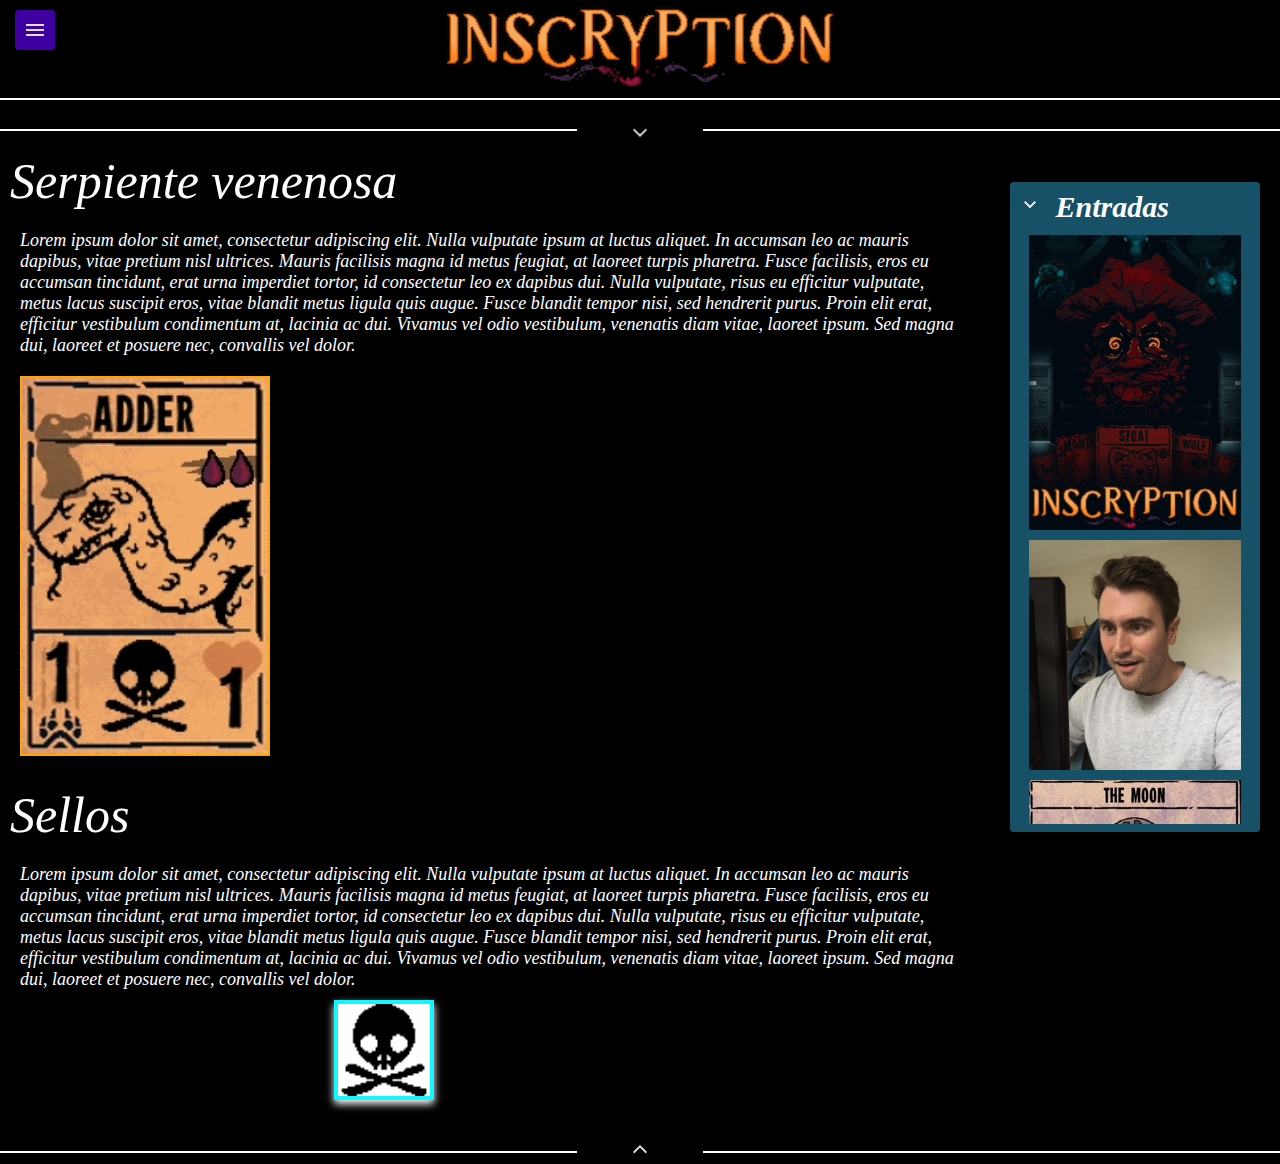
<file: Adder.html>
|<!DOCTYPE html> 

<html lang="es">


<title> Inscryption Wiki </title>

<head>
  <link rel="icon" type="image/webp" href="Inscryption images/General/General logo.webp">
  <link rel="stylesheet" href="style.css">
</head>
<body>
  <section class="Heading">
      <details class="marcodemenu">
        <summary>
          <img class="menucerrado" src="GUI elements/Menu.png">
          <img class="menuabierto" src="GUI elements/open menu.png">
        </summary>
        <div class="menu-list">
          <ul>
            <li><a href="Index.html#Cards">Cartas</a></li>
            <li><a href="Index.html#Sellos">Sellos</a></li>
            <li><a href="Index.html#Progreso">Progreso</a></li>
          </ul>
        </div>
      </details>
    <a href="Index.html" target="_self" title="Index"> <img src="Inscryption images/General/General logo.webp"> </a>
  </section>
    <a href="#bottom">
    <div class="greatline"> 
      <hr>
      <img src="GUI elements/^ downward.png">
      <hr>
    </div>
  </a>
  <aside class="for-table">
    <div class="entries">
      <details open>
        <summary>
            Entradas
        </summary>
        <div class="scrollable">
          <table class="img-sostenedor">
            <tr>
              <td>
                <a href="Index.html" target = "_self" title="Index">
                  <img class = table-img src= "Inscryption images/General/INSCRYPTION LOO.jpeg">
                </a>
              </td>
            </tr>
            <tr>
            <tr>
              <td>
                <a href="Luke.html" target = "_self" title="Luke">
                  <img class = table-img src= "Inscryption images/General/Luke.png">
                </a>
              </td>
            </tr>
            <tr>
              <td>
                <a href="TheMoonCard.html" target = "_self" title="Moon card">
                  <img class = table-img src= "Inscryption images/First Stage/Cards/MoonCard.webp">
                </a>
              </td>
            </tr>
            <tr>
              <td>
                <a href="BlackGoat.html" target = "_self" title="BlackGoat">
                  <img class = table-img src= "Inscryption images/First Stage/Cards/BlackGoat.webp">
                </a>
              </td>
            </tr>
            <tr>
              <td>
                <a href="CagedWolf.html" target = "_self" title="CagedWolf">
                  <img class = table-img src= "Inscryption images/First Stage/Cards/CagedWolf.webp">
                </a>
              </td>
            </tr>
            <tr>
              <td>
                <a href="Flying Ant.html" target = "_self" title="Flying Ant">
                  <img class = table-img src= "Inscryption images/First Stage/Cards/Flying Ant.webp">
                </a>
              </td>
            </tr>
            <tr>
              <td>
                <a href="Great White.html" target = "_self" title="Great White">
                  <img class = table-img src= "Inscryption images/First Stage/Cards/Great White.webp">
                </a>
              </td>
            </tr>
            <tr>
              <td>
                <a href="MantisGod.html" target = "_self" title="MantisGod">
                  <img class = table-img src= "Inscryption images/First Stage/Cards/MantisGod.webp">
                </a>
              </td>
            </tr>
            <tr>
              <td>
                <a href="RabbitPelt.html" target = "_self" title="RabbitPelt">
                  <img class = table-img src= "Inscryption images/First Stage/Cards/RabbitPelt.webp">
                </a>
              </td>
            </tr>
            <tr>
              <td>
                <a href="Squirrel.html" target = "_self" title="Squirrel">
                  <img class = table-img src= "Inscryption images/First Stage/Cards/Squirrel.webp">
                </a>
              </td>
            </tr>
            <tr>
              <td>
                <a href="Starvation.html" target = "_self" title="Starvation">
                  <img class = table-img src= "Inscryption images/First Stage/Cards/Starvation.webp">
                </a>
              </td>
            </tr>
            <tr>
              <td>
                <a href="Stoat.html" target = "_self" title="Stoat">
                  <img class = table-img src= "Inscryption images/First Stage/Cards/Stoat.webp">
                </a>
              </td>
            </tr>
            <tr>
              <td>
                <a href="Wolf.html" target = "_self" title="Wolf">
                  <img class = table-img src= "Inscryption images/First Stage/Cards/Wolf.webp">
                </a>
              </td>
            </tr>
            <tr>
              <td>
                <a href="WolfCub.html" target = "_self" title="WolfCub">
                  <img class = table-img src= "Inscryption images/First Stage/Cards/WolfCub.webp">
                </a>
              </td>
            </tr>
          </table>
        </div>
      </details>
    </div>

  </aside>

  <p class = big_text>Serpiente venenosa</p>
  <p class = normal_text>Lorem ipsum dolor sit amet, consectetur adipiscing elit. Nulla vulputate ipsum at luctus aliquet. In accumsan leo ac mauris dapibus, vitae pretium nisl ultrices. Mauris facilisis magna id metus feugiat, at laoreet turpis pharetra. Fusce facilisis, eros eu accumsan tincidunt, erat urna imperdiet tortor, id consectetur leo ex dapibus dui. Nulla vulputate, risus eu efficitur vulputate, metus lacus suscipit eros, vitae blandit metus ligula quis augue. Fusce blandit tempor nisi, sed hendrerit purus. Proin elit erat, efficitur vestibulum condimentum at, lacinia ac dui. Vivamus vel odio vestibulum, venenatis diam vitae, laoreet ipsum. Sed magna dui, laoreet et posuere nec, convallis vel dolor.</p>
  <div class="recipiente">
    <div class="semi-recipiente">
      <a href="Inscryption images/First Stage/Cards/Adder.webp"> <img class="card-img" src="Inscryption images/First Stage/Cards/Adder.webp"> 
        <img class="expandir2" src="GUI elements/Fullscreen.png">
      </a>
    </div>
  </div>


  <div class="espacio"></div>
  <p class = big_text>Sellos</p>
  <p class = normal_text>Lorem ipsum dolor sit amet, consectetur adipiscing elit. Nulla vulputate ipsum at luctus aliquet. In accumsan leo ac mauris dapibus, vitae pretium nisl ultrices. Mauris facilisis magna id metus feugiat, at laoreet turpis pharetra. Fusce facilisis, eros eu accumsan tincidunt, erat urna imperdiet tortor, id consectetur leo ex dapibus dui. Nulla vulputate, risus eu efficitur vulputate, metus lacus suscipit eros, vitae blandit metus ligula quis augue. Fusce blandit tempor nisi, sed hendrerit purus. Proin elit erat, efficitur vestibulum condimentum at, lacinia ac dui. Vivamus vel odio vestibulum, venenatis diam vitae, laoreet ipsum. Sed magna dui, laoreet et posuere nec, convallis vel dolor.</p>
  <div class="recipiente-sellos">
    <div class="semi-recipiente">
      <a href="Inscryption images/First Stage/Sigils/Death.png"> <img class="sigil-img" src="Inscryption images/First Stage/Sigils/Death.png"> 
       <img class="expandir" src="GUI elements/Fullscreen-black.png">
      </a>
    </div>
  </div>

  


  <footer>
    <a href="#">
      <div id="bottom" class="greatline"> 
        <hr>
        <img src="GUI elements/^.png">
        <hr>
      </div>
    </a>
  </footer>
</body>

</html>
</file>
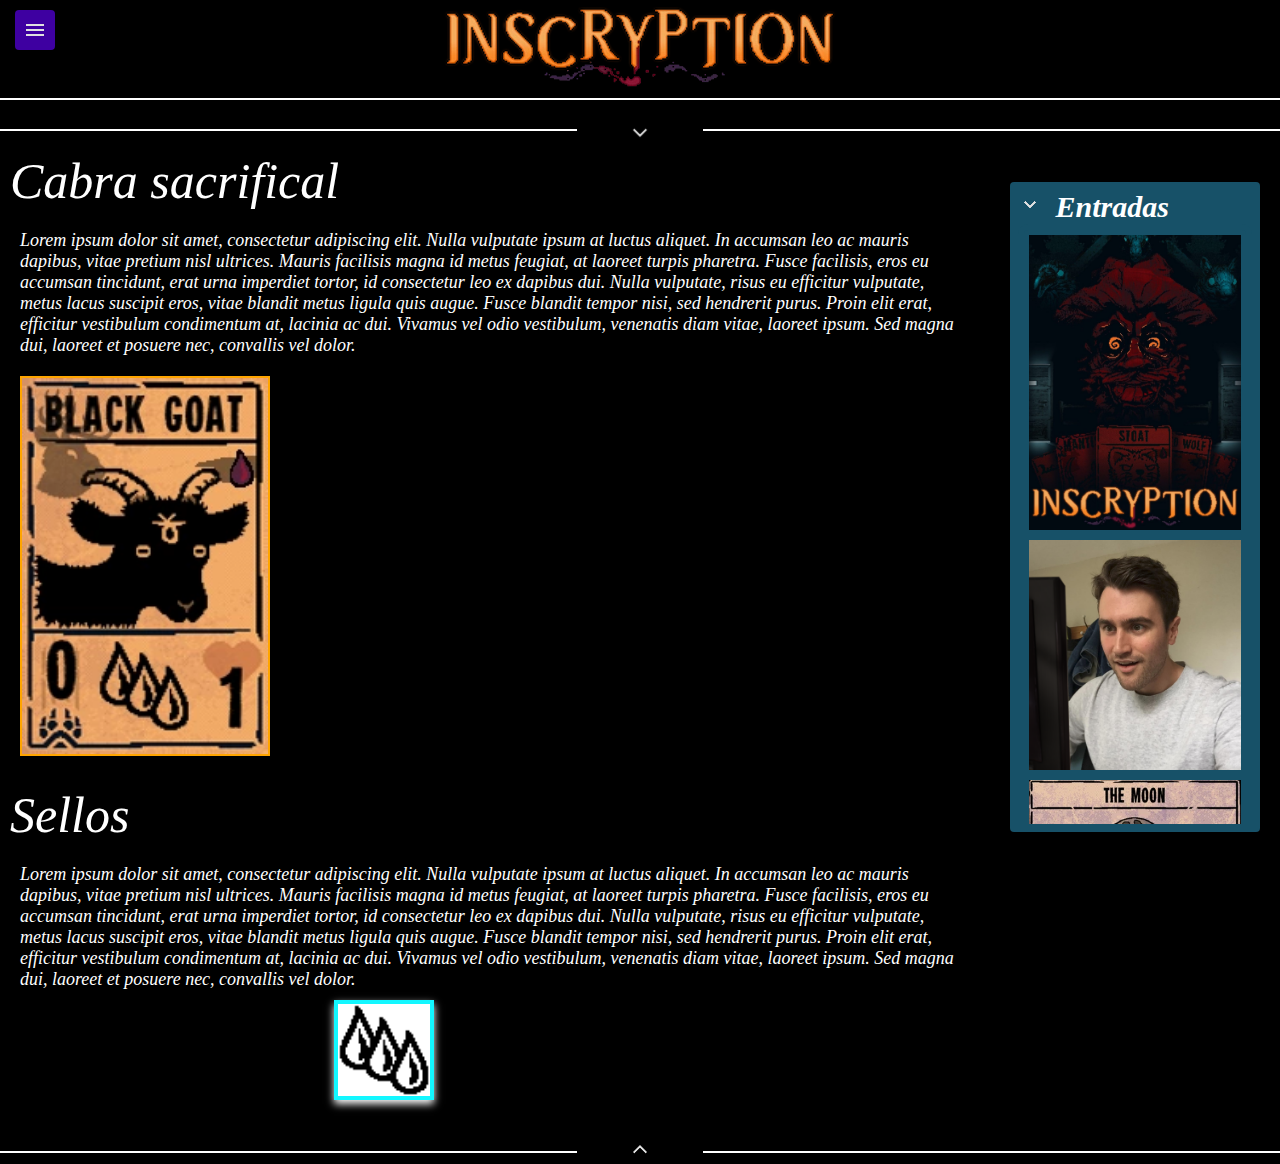
<file: BlackGoat.html>
|<!DOCTYPE html> 

<html lang="es">


<title> Inscryption Wiki </title>

<head>
  <link rel="icon" type="image/webp" href="Inscryption images/General/General logo.webp">
  <link rel="stylesheet" href="style.css">
</head>
<body>
  <section class="Heading">
      <details class="marcodemenu">
        <summary>
          <img class="menucerrado" src="GUI elements/Menu.png">
          <img class="menuabierto" src="GUI elements/open menu.png">
        </summary>
        <div class="menu-list">
          <ul>
            <li><a href="Index.html#Cards">Cartas</a></li>
            <li><a href="Index.html#Sellos">Sellos</a></li>
            <li><a href="Index.html#Progreso">Progreso</a></li>
          </ul>
        </div>
      </details>
    <a href="Index.html" target="_self" title="Index"> <img src="Inscryption images/General/General logo.webp"> </a>
  </section>
    <a href="#bottom">
    <div class="greatline"> 
      <hr>
      <img src="GUI elements/^ downward.png">
      <hr>
    </div>
  </a>
  <aside class="for-table">
    <div class="entries">
      <details open>
        <summary>
            Entradas
        </summary>
        <div class="scrollable">
          <table class="img-sostenedor">
            <tr>
              <td>
                <a href="Index.html" target = "_self" title="Index">
                  <img class = table-img src= "Inscryption images/General/INSCRYPTION LOO.jpeg">
                </a>
              </td>
            </tr>
            <tr>
            <tr>
              <td>
                <a href="Luke.html" target = "_self" title="Luke">
                  <img class = table-img src= "Inscryption images/General/Luke.png">
                </a>
              </td>
            </tr>
            <tr>
              <td>
                <a href="TheMoonCard.html" target = "_self" title="Moon card">
                  <img class = table-img src= "Inscryption images/First Stage/Cards/MoonCard.webp">
                </a>
              </td>
            </tr>
            <tr>
              <td>
                <a href="Adder.html" target = "_self" title="Adder card">
                  <img class = table-img src= "Inscryption images/First Stage/Cards/Adder.webp">
                </a>
              </td>
            </tr>
            <tr>
              <td>
                <a href="CagedWolf.html" target = "_self" title="CagedWolf">
                  <img class = table-img src= "Inscryption images/First Stage/Cards/CagedWolf.webp">
                </a>
              </td>
            </tr>
            <tr>
              <td>
                <a href="Flying Ant.html" target = "_self" title="Flying Ant">
                  <img class = table-img src= "Inscryption images/First Stage/Cards/Flying Ant.webp">
                </a>
              </td>
            </tr>
            <tr>
              <td>
                <a href="Great White.html" target = "_self" title="Great White">
                  <img class = table-img src= "Inscryption images/First Stage/Cards/Great White.webp">
                </a>
              </td>
            </tr>
            <tr>
              <td>
                <a href="MantisGod.html" target = "_self" title="MantisGod">
                  <img class = table-img src= "Inscryption images/First Stage/Cards/MantisGod.webp">
                </a>
              </td>
            </tr>
            <tr>
              <td>
                <a href="RabbitPelt.html" target = "_self" title="RabbitPelt">
                  <img class = table-img src= "Inscryption images/First Stage/Cards/RabbitPelt.webp">
                </a>
              </td>
            </tr>
            <tr>
              <td>
                <a href="Squirrel.html" target = "_self" title="Squirrel">
                  <img class = table-img src= "Inscryption images/First Stage/Cards/Squirrel.webp">
                </a>
              </td>
            </tr>
            <tr>
              <td>
                <a href="Starvation.html" target = "_self" title="Starvation">
                  <img class = table-img src= "Inscryption images/First Stage/Cards/Starvation.webp">
                </a>
              </td>
            </tr>
            <tr>
              <td>
                <a href="Stoat.html" target = "_self" title="Stoat">
                  <img class = table-img src= "Inscryption images/First Stage/Cards/Stoat.webp">
                </a>
              </td>
            </tr>
            <tr>
              <td>
                <a href="Wolf.html" target = "_self" title="Wolf">
                  <img class = table-img src= "Inscryption images/First Stage/Cards/Wolf.webp">
                </a>
              </td>
            </tr>
            <tr>
              <td>
                <a href="WolfCub.html" target = "_self" title="WolfCub">
                  <img class = table-img src= "Inscryption images/First Stage/Cards/WolfCub.webp">
                </a>
              </td>
            </tr>
          </table>
        </div>
      </details>
    </div>

  </aside>

  <p class = big_text>Cabra sacrifical</p>
  <p class = normal_text>Lorem ipsum dolor sit amet, consectetur adipiscing elit. Nulla vulputate ipsum at luctus aliquet. In accumsan leo ac mauris dapibus, vitae pretium nisl ultrices. Mauris facilisis magna id metus feugiat, at laoreet turpis pharetra. Fusce facilisis, eros eu accumsan tincidunt, erat urna imperdiet tortor, id consectetur leo ex dapibus dui. Nulla vulputate, risus eu efficitur vulputate, metus lacus suscipit eros, vitae blandit metus ligula quis augue. Fusce blandit tempor nisi, sed hendrerit purus. Proin elit erat, efficitur vestibulum condimentum at, lacinia ac dui. Vivamus vel odio vestibulum, venenatis diam vitae, laoreet ipsum. Sed magna dui, laoreet et posuere nec, convallis vel dolor.</p>
 <div class="recipiente">
    <div class="semi-recipiente">
      <a href="Inscryption images/First Stage/Cards/BlackGoat.webp"> <img class="card-img" src="Inscryption images/First Stage/Cards/BlackGoat.webp"> 
        <img class="expandir2" src="GUI elements/Fullscreen.png">
      </a>
    </div>
  </div>

  <div class="espacio"></div>
  <p class = big_text>Sellos</p>
  <p class = normal_text>Lorem ipsum dolor sit amet, consectetur adipiscing elit. Nulla vulputate ipsum at luctus aliquet. In accumsan leo ac mauris dapibus, vitae pretium nisl ultrices. Mauris facilisis magna id metus feugiat, at laoreet turpis pharetra. Fusce facilisis, eros eu accumsan tincidunt, erat urna imperdiet tortor, id consectetur leo ex dapibus dui. Nulla vulputate, risus eu efficitur vulputate, metus lacus suscipit eros, vitae blandit metus ligula quis augue. Fusce blandit tempor nisi, sed hendrerit purus. Proin elit erat, efficitur vestibulum condimentum at, lacinia ac dui. Vivamus vel odio vestibulum, venenatis diam vitae, laoreet ipsum. Sed magna dui, laoreet et posuere nec, convallis vel dolor.</p>
  <div class="recipiente-sellos">
    <div class="semi-recipiente">
      <a href="Inscryption images/First Stage/Sigils/moreblood.png"> <img class="sigil-img" src="Inscryption images/First Stage/Sigils/moreblood.png"> 
      <img class="expandir" src="GUI elements/Fullscreen-black.png"></a>
    </div>
  </div>

  


  <footer>
    <a href="#">
      <div id="bottom" class="greatline"> 
        <hr>
        <img src="GUI elements/^.png">
        <hr>
      </div>
    </a>
  </footer>
</body>

</html>
</file>
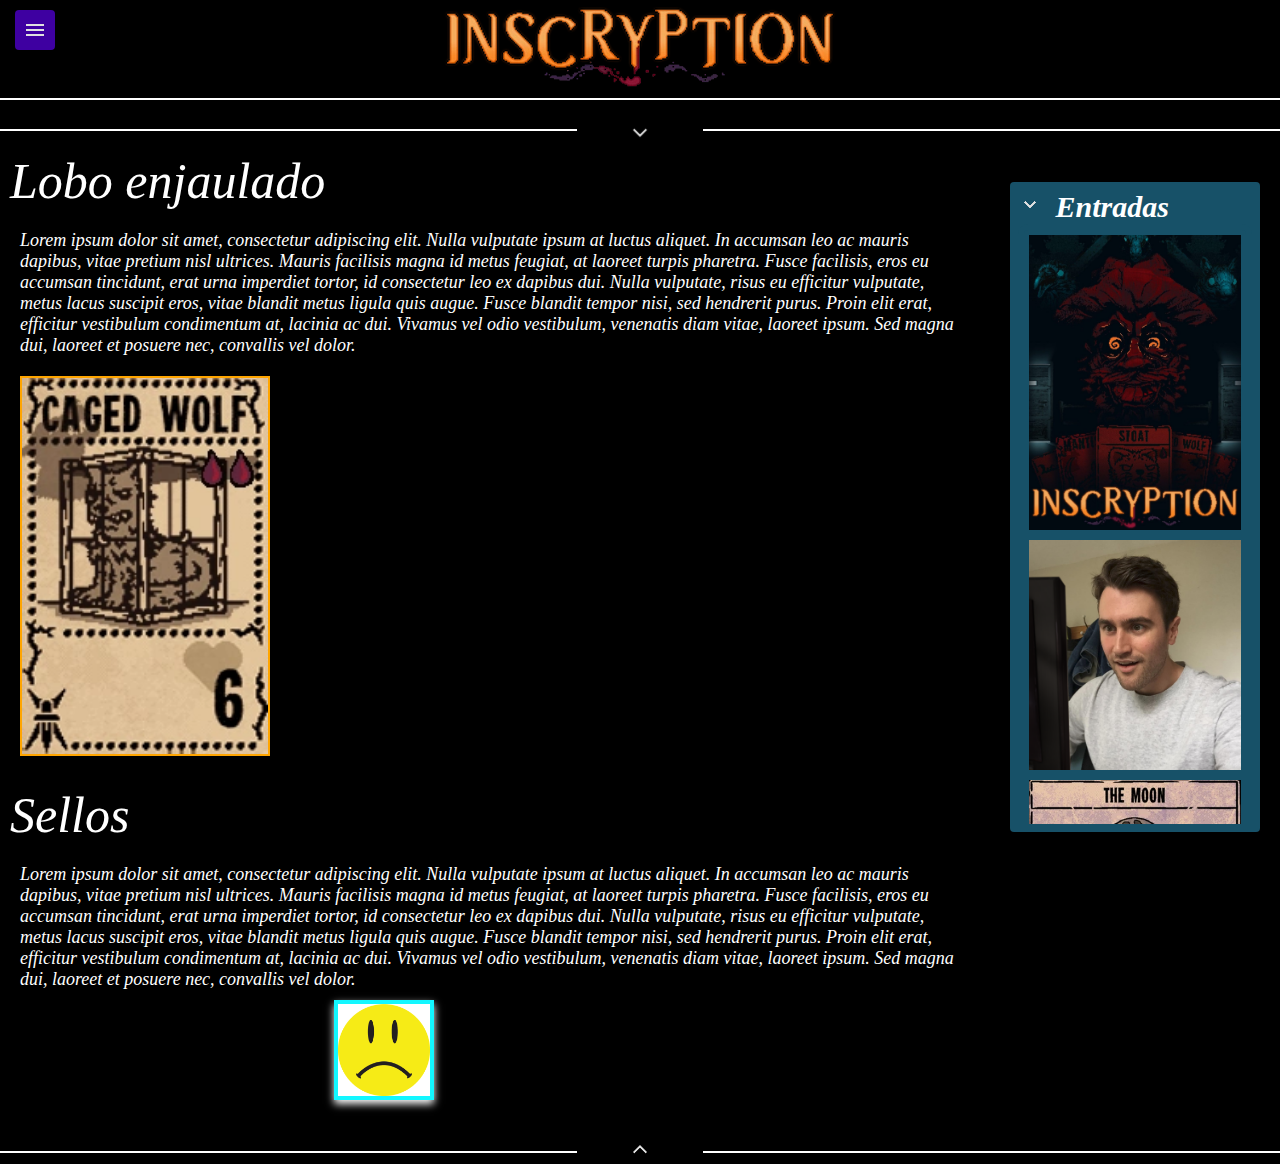
<file: CagedWolf.html>
|<!DOCTYPE html> 

<html lang="es">


<title> Inscryption Wiki </title>

<head>
  <link rel="icon" type="image/webp" href="Inscryption images/General/General logo.webp">
  <link rel="stylesheet" href="style.css">
</head>
<body>
  <section class="Heading">
      <details class="marcodemenu">
        <summary>
          <img class="menucerrado" src="GUI elements/Menu.png">
          <img class="menuabierto" src="GUI elements/open menu.png">
        </summary>
        <div class="menu-list">
          <ul>
            <li><a href="Index.html#Cards">Cartas</a></li>
            <li><a href="Index.html#Sellos">Sellos</a></li>
            <li><a href="Index.html#Progreso">Progreso</a></li>
          </ul>
        </div>
      </details>
    <a href="Index.html" target="_self" title="Index"> <img src="Inscryption images/General/General logo.webp"> </a>
  </section>
    <a href="#bottom">
    <div class="greatline"> 
      <hr>
      <img src="GUI elements/^ downward.png">
      <hr>
    </div>
  </a>
  <aside class="for-table">
    <div class="entries">
      <details open>
        <summary>
            Entradas
        </summary>
        <div class="scrollable">
          <table class="img-sostenedor">
            <tr>
              <td>
                <a href="Index.html" target = "_self" title="Index">
                  <img class = table-img src= "Inscryption images/General/INSCRYPTION LOO.jpeg">
                </a>
              </td>
            </tr>
            <tr>
            <tr>
              <td>
                <a href="Luke.html" target = "_self" title="Luke">
                  <img class = table-img src= "Inscryption images/General/Luke.png">
                </a>
              </td>
            </tr>
            <tr>
              <td>
                <a href="TheMoonCard.html" target = "_self" title="Moon card">
                  <img class = table-img src= "Inscryption images/First Stage/Cards/MoonCard.webp">
                </a>
              </td>
            </tr>
            <tr>
              <td>
                <a href="Adder.html" target = "_self" title="Adder card">
                  <img class = table-img src= "Inscryption images/First Stage/Cards/Adder.webp">
                </a>
              </td>
            </tr>
            <tr>
              <td>
                <a href="BlackGoat.html" target = "_self" title="BlackGoat">
                  <img class = table-img src= "Inscryption images/First Stage/Cards/BlackGoat.webp">
                </a>
              </td>
            </tr>
            <tr>
              <td>
                <a href="Flying Ant.html" target = "_self" title="Flying Ant">
                  <img class = table-img src= "Inscryption images/First Stage/Cards/Flying Ant.webp">
                </a>
              </td>
            </tr>
            <tr>
              <td>
                <a href="Great White.html" target = "_self" title="Great White">
                  <img class = table-img src= "Inscryption images/First Stage/Cards/Great White.webp">
                </a>
              </td>
            </tr>
            <tr>
              <td>
                <a href="MantisGod.html" target = "_self" title="MantisGod">
                  <img class = table-img src= "Inscryption images/First Stage/Cards/MantisGod.webp">
                </a>
              </td>
            </tr>
            <tr>
              <td>
                <a href="RabbitPelt.html" target = "_self" title="RabbitPelt">
                  <img class = table-img src= "Inscryption images/First Stage/Cards/RabbitPelt.webp">
                </a>
              </td>
            </tr>
            <tr>
              <td>
                <a href="Squirrel.html" target = "_self" title="Squirrel">
                  <img class = table-img src= "Inscryption images/First Stage/Cards/Squirrel.webp">
                </a>
              </td>
            </tr>
            <tr>
              <td>
                <a href="Starvation.html" target = "_self" title="Starvation">
                  <img class = table-img src= "Inscryption images/First Stage/Cards/Starvation.webp">
                </a>
              </td>
            </tr>
            <tr>
              <td>
                <a href="Stoat.html" target = "_self" title="Stoat">
                  <img class = table-img src= "Inscryption images/First Stage/Cards/Stoat.webp">
                </a>
              </td>
            </tr>
            <tr>
              <td>
                <a href="Wolf.html" target = "_self" title="Wolf">
                  <img class = table-img src= "Inscryption images/First Stage/Cards/Wolf.webp">
                </a>
              </td>
            </tr>
            <tr>
              <td>
                <a href="WolfCub.html" target = "_self" title="WolfCub">
                  <img class = table-img src= "Inscryption images/First Stage/Cards/WolfCub.webp">
                </a>
              </td>
            </tr>
          </table>
        </div>
      </details>
    </div>

  </aside>

  <p class = big_text>Lobo enjaulado</p>
  <p class = normal_text>Lorem ipsum dolor sit amet, consectetur adipiscing elit. Nulla vulputate ipsum at luctus aliquet. In accumsan leo ac mauris dapibus, vitae pretium nisl ultrices. Mauris facilisis magna id metus feugiat, at laoreet turpis pharetra. Fusce facilisis, eros eu accumsan tincidunt, erat urna imperdiet tortor, id consectetur leo ex dapibus dui. Nulla vulputate, risus eu efficitur vulputate, metus lacus suscipit eros, vitae blandit metus ligula quis augue. Fusce blandit tempor nisi, sed hendrerit purus. Proin elit erat, efficitur vestibulum condimentum at, lacinia ac dui. Vivamus vel odio vestibulum, venenatis diam vitae, laoreet ipsum. Sed magna dui, laoreet et posuere nec, convallis vel dolor.</p>
  <div class="recipiente">
    <div class="semi-recipiente">
      <a href="Inscryption images/First Stage/Cards/CagedWolf.webp"> <img class="card-img" src="Inscryption images/First Stage/Cards/CagedWolf.webp"> 
        <img class="expandir2" src="GUI elements/Fullscreen.png">
      </a>
    </div>
  </div>


  <div class="espacio"></div>
  <p class = big_text>Sellos</p>
  <p class = normal_text>Lorem ipsum dolor sit amet, consectetur adipiscing elit. Nulla vulputate ipsum at luctus aliquet. In accumsan leo ac mauris dapibus, vitae pretium nisl ultrices. Mauris facilisis magna id metus feugiat, at laoreet turpis pharetra. Fusce facilisis, eros eu accumsan tincidunt, erat urna imperdiet tortor, id consectetur leo ex dapibus dui. Nulla vulputate, risus eu efficitur vulputate, metus lacus suscipit eros, vitae blandit metus ligula quis augue. Fusce blandit tempor nisi, sed hendrerit purus. Proin elit erat, efficitur vestibulum condimentum at, lacinia ac dui. Vivamus vel odio vestibulum, venenatis diam vitae, laoreet ipsum. Sed magna dui, laoreet et posuere nec, convallis vel dolor.</p>
  <div class="recipiente-sellos">
    <div class="semi-recipiente">
      <a href="Inscryption images/First Stage/Sigils/cara-triste.png"> <img class="sigil-img" src="Inscryption images/First Stage/Sigils/cara-triste.png"> 
      <img class="expandir" src="GUI elements/Fullscreen-black.png"></a>
    </div>
  </div>

  


  <footer>
    <a href="#">
      <div id="bottom" class="greatline"> 
        <hr>
        <img src="GUI elements/^.png">
        <hr>
      </div>
    </a>
  </footer>
</body>

</html>
</file>
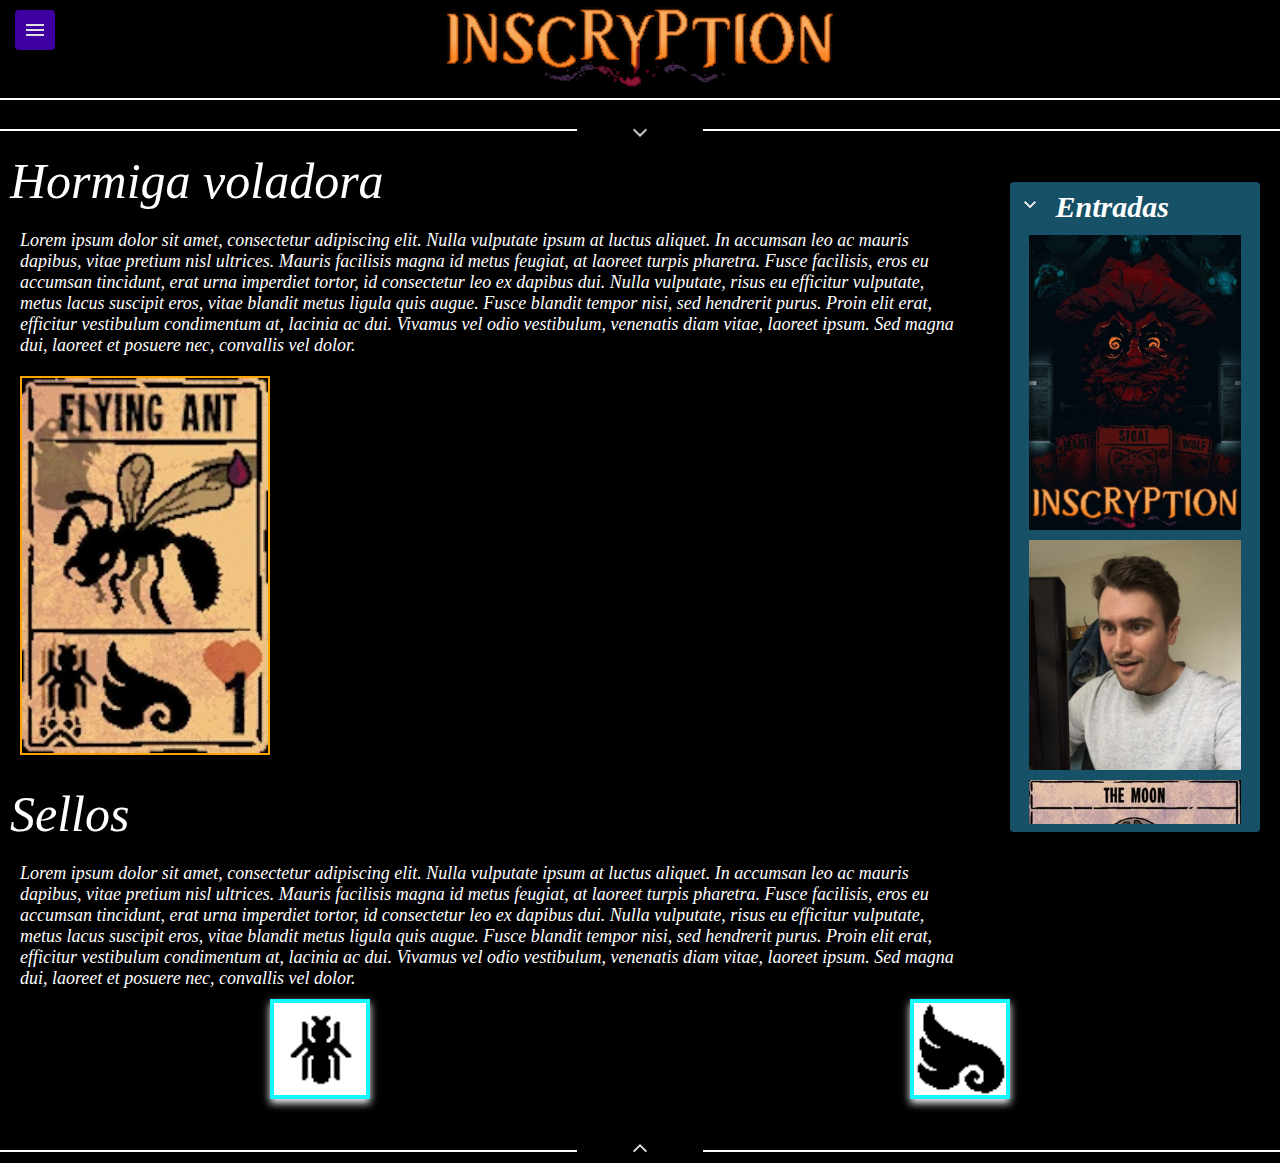
<file: Flying Ant.html>
|<!DOCTYPE html> 

<html lang="es">


<title> Inscryption Wiki </title>

<head>
  <link rel="icon" type="image/webp" href="Inscryption images/General/General logo.webp">
  <link rel="stylesheet" href="style.css">
</head>
<body>
  <section class="Heading">
      <details class="marcodemenu">
        <summary>
          <img class="menucerrado" src="GUI elements/Menu.png">
          <img class="menuabierto" src="GUI elements/open menu.png">
        </summary>
        <div class="menu-list">
          <ul>
            <li><a href="Index.html#Cards">Cartas</a></li>
            <li><a href="Index.html#Sellos">Sellos</a></li>
            <li><a href="Index.html#Progreso">Progreso</a></li>
          </ul>
        </div>
      </details>
    <a href="Index.html" target="_self" title="Index"> <img src="Inscryption images/General/General logo.webp"> </a>
  </section>
    <a href="#bottom">
    <div class="greatline"> 
      <hr>
      <img src="GUI elements/^ downward.png">
      <hr>
    </div>
  </a>
  <aside class="for-table">
    <div class="entries">
      <details open>
        <summary>
            Entradas
        </summary>
        <div class="scrollable">
          <table class="img-sostenedor">
            <tr>
              <td>
                <a href="Index.html" target = "_self" title="Index">
                  <img class = table-img src= "Inscryption images/General/INSCRYPTION LOO.jpeg">
                </a>
              </td>
            </tr>
            <tr>
            <tr>
              <td>
                <a href="Luke.html" target = "_self" title="Luke">
                  <img class = table-img src= "Inscryption images/General/Luke.png">
                </a>
              </td>
            </tr>
            <tr>
              <td>
                <a href="TheMoonCard.html" target = "_self" title="Moon card">
                  <img class = table-img src= "Inscryption images/First Stage/Cards/MoonCard.webp">
                </a>
              </td>
            </tr>
            <tr>
              <td>
                <a href="Adder.html" target = "_self" title="Adder card">
                  <img class = table-img src= "Inscryption images/First Stage/Cards/Adder.webp">
                </a>
              </td>
            </tr>
            <tr>
              <td>
                <a href="BlackGoat.html" target = "_self" title="BlackGoat">
                  <img class = table-img src= "Inscryption images/First Stage/Cards/BlackGoat.webp">
                </a>
              </td>
            </tr>
            <tr>
              <td>
                <a href="CagedWolf.html" target = "_self" title="CagedWolf">
                  <img class = table-img src= "Inscryption images/First Stage/Cards/CagedWolf.webp">
                </a>
              </td>
            </tr>
            <tr>
              <td>
                <a href="Great White.html" target = "_self" title="Great White">
                  <img class = table-img src= "Inscryption images/First Stage/Cards/Great White.webp">
                </a>
              </td>
            </tr>
            <tr>
              <td>
                <a href="MantisGod.html" target = "_self" title="MantisGod">
                  <img class = table-img src= "Inscryption images/First Stage/Cards/MantisGod.webp">
                </a>
              </td>
            </tr>
            <tr>
              <td>
                <a href="RabbitPelt.html" target = "_self" title="RabbitPelt">
                  <img class = table-img src= "Inscryption images/First Stage/Cards/RabbitPelt.webp">
                </a>
              </td>
            </tr>
            <tr>
              <td>
                <a href="Squirrel.html" target = "_self" title="Squirrel">
                  <img class = table-img src= "Inscryption images/First Stage/Cards/Squirrel.webp">
                </a>
              </td>
            </tr>
            <tr>
              <td>
                <a href="Starvation.html" target = "_self" title="Starvation">
                  <img class = table-img src= "Inscryption images/First Stage/Cards/Starvation.webp">
                </a>
              </td>
            </tr>
            <tr>
              <td>
                <a href="Stoat.html" target = "_self" title="Stoat">
                  <img class = table-img src= "Inscryption images/First Stage/Cards/Stoat.webp">
                </a>
              </td>
            </tr>
            <tr>
              <td>
                <a href="Wolf.html" target = "_self" title="Wolf">
                  <img class = table-img src= "Inscryption images/First Stage/Cards/Wolf.webp">
                </a>
              </td>
            </tr>
            <tr>
              <td>
                <a href="WolfCub.html" target = "_self" title="WolfCub">
                  <img class = table-img src= "Inscryption images/First Stage/Cards/WolfCub.webp">
                </a>
              </td>
            </tr>
          </table>
        </div>
      </details>
    </div>

  </aside>

  <p class = big_text>Hormiga voladora</p>
  <p class = normal_text>Lorem ipsum dolor sit amet, consectetur adipiscing elit. Nulla vulputate ipsum at luctus aliquet. In accumsan leo ac mauris dapibus, vitae pretium nisl ultrices. Mauris facilisis magna id metus feugiat, at laoreet turpis pharetra. Fusce facilisis, eros eu accumsan tincidunt, erat urna imperdiet tortor, id consectetur leo ex dapibus dui. Nulla vulputate, risus eu efficitur vulputate, metus lacus suscipit eros, vitae blandit metus ligula quis augue. Fusce blandit tempor nisi, sed hendrerit purus. Proin elit erat, efficitur vestibulum condimentum at, lacinia ac dui. Vivamus vel odio vestibulum, venenatis diam vitae, laoreet ipsum. Sed magna dui, laoreet et posuere nec, convallis vel dolor.</p>
  <div class="recipiente">
    <div class="semi-recipiente">
      <a href="Inscryption images/First Stage/Cards/Flying Ant.webp"> <img class="card-img" src="Inscryption images/First Stage/Cards/Flying Ant.webp"> 
        <img class="expandir2" src="GUI elements/Fullscreen.png">
      </a>
    </div>
  </div>


  <div class="espacio"></div>
  <p class = big_text>Sellos</p>
  <p class = normal_text>Lorem ipsum dolor sit amet, consectetur adipiscing elit. Nulla vulputate ipsum at luctus aliquet. In accumsan leo ac mauris dapibus, vitae pretium nisl ultrices. Mauris facilisis magna id metus feugiat, at laoreet turpis pharetra. Fusce facilisis, eros eu accumsan tincidunt, erat urna imperdiet tortor, id consectetur leo ex dapibus dui. Nulla vulputate, risus eu efficitur vulputate, metus lacus suscipit eros, vitae blandit metus ligula quis augue. Fusce blandit tempor nisi, sed hendrerit purus. Proin elit erat, efficitur vestibulum condimentum at, lacinia ac dui. Vivamus vel odio vestibulum, venenatis diam vitae, laoreet ipsum. Sed magna dui, laoreet et posuere nec, convallis vel dolor.</p>
  <span class="dosenuna">
    <div class="recipiente-sellos">
      <div class="semi-recipiente">
        <a href="Inscryption images/First Stage/Sigils/ant.png"> <img class="sigil-img" src="Inscryption images/First Stage/Sigils/ant.png">
        <img class="expandir" src="GUI elements/Fullscreen-black.png"> </a>
      </div>
    </div>
    <div class="recipiente-sellos">
      <div class="semi-recipiente">
        <a href="Inscryption images/First Stage/Sigils/flying.png"> <img class="sigil-img" src="Inscryption images/First Stage/Sigils/flying.png"> 
        <img class="expandir" src="GUI elements/Fullscreen-black.png"></a>
      </div>
    </div>
  </span>


  <footer>
    <a href="#">
      <div id="bottom" class="greatline"> 
        <hr>
        <img src="GUI elements/^.png">
        <hr>
      </div>
    </a>
  </footer>
</body>

</html>
</file>
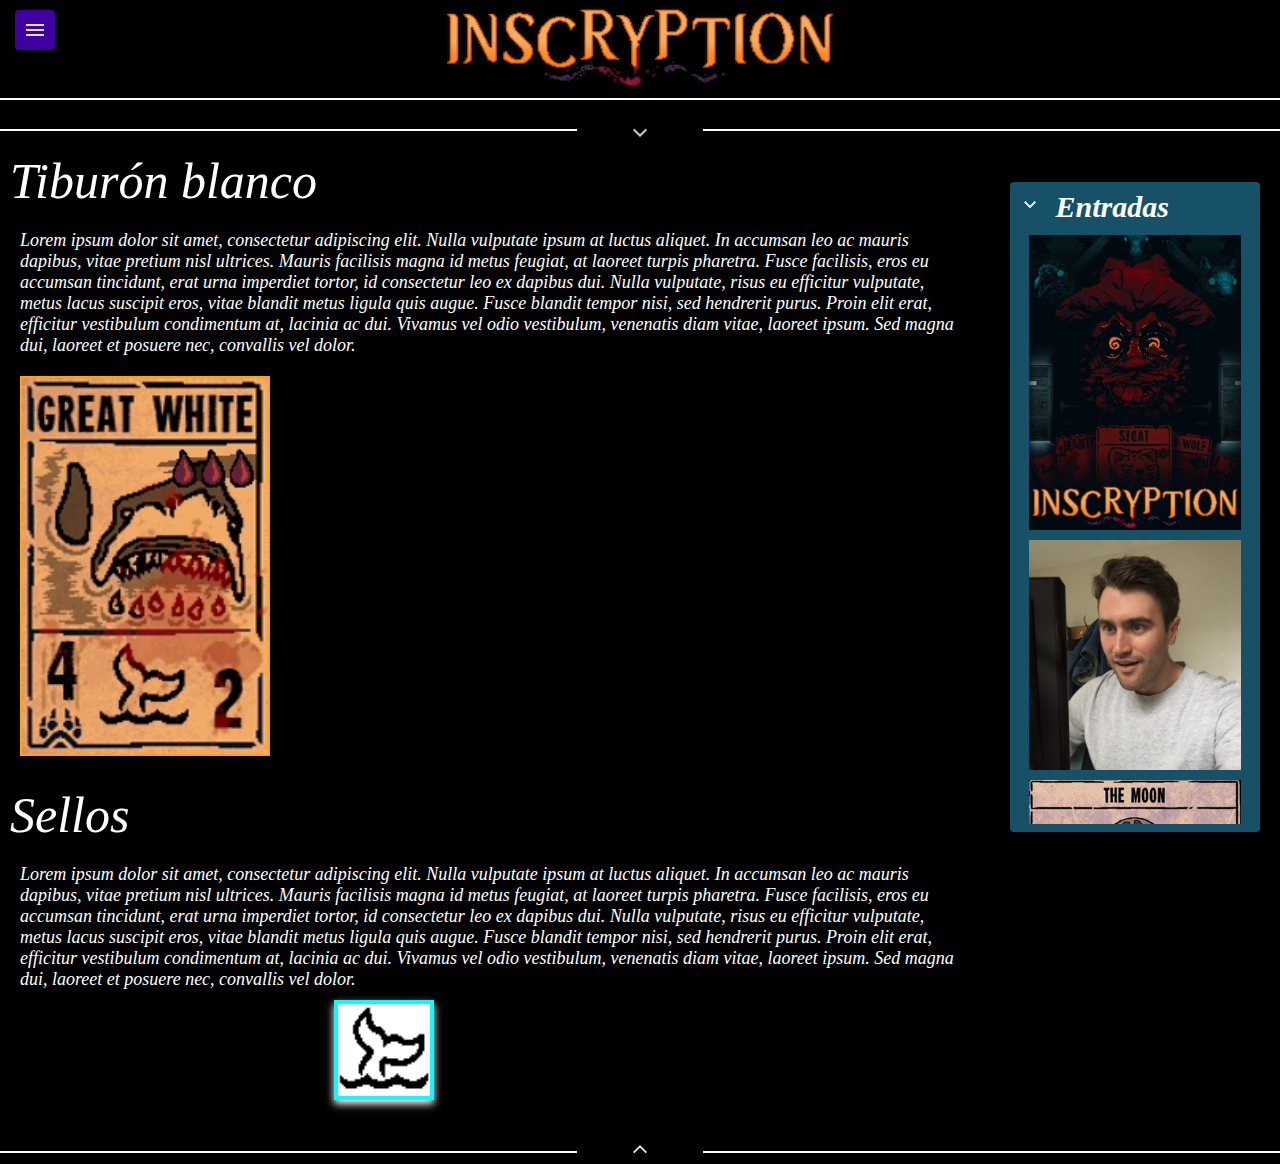
<file: Great White.html>
|<!DOCTYPE html> 

<html lang="es">


<title> Inscryption Wiki </title>

<head>
  <link rel="icon" type="image/webp" href="Inscryption images/General/General logo.webp">
  <link rel="stylesheet" href="style.css">
</head>
<body>
  <section class="Heading">
      <details class="marcodemenu">
        <summary>
          <img class="menucerrado" src="GUI elements/Menu.png">
          <img class="menuabierto" src="GUI elements/open menu.png">
        </summary>
        <div class="menu-list">
          <ul>
            <li><a href="Index.html#Cards">Cartas</a></li>
            <li><a href="Index.html#Sellos">Sellos</a></li>
            <li><a href="Index.html#Progreso">Progreso</a></li>
          </ul>
        </div>
      </details>
    <a href="Index.html" target="_self" title="Index"> <img src="Inscryption images/General/General logo.webp"> </a>
  </section>
    <a href="#bottom">
    <div class="greatline"> 
      <hr>
      <img src="GUI elements/^ downward.png">
      <hr>
    </div>
  </a>
  <aside class="for-table">
    <div class="entries">
      <details open>
        <summary>
            Entradas
        </summary>
        <div class="scrollable">
          <table class="img-sostenedor">
            <tr>
              <td>
                <a href="Index.html" target = "_self" title="Index">
                  <img class = table-img src= "Inscryption images/General/INSCRYPTION LOO.jpeg">
                </a>
              </td>
            </tr>
            <tr>
            <tr>
              <td>
                <a href="Luke.html" target = "_self" title="Luke">
                  <img class = table-img src= "Inscryption images/General/Luke.png">
                </a>
              </td>
            </tr>
            <tr>
              <td>
                <a href="TheMoonCard.html" target = "_self" title="Moon card">
                  <img class = table-img src= "Inscryption images/First Stage/Cards/MoonCard.webp">
                </a>
              </td>
            </tr>
            <tr>
              <td>
                <a href="Adder.html" target = "_self" title="Adder card">
                  <img class = table-img src= "Inscryption images/First Stage/Cards/Adder.webp">
                </a>
              </td>
            </tr>
            <tr>
              <td>
                <a href="BlackGoat.html" target = "_self" title="BlackGoat">
                  <img class = table-img src= "Inscryption images/First Stage/Cards/BlackGoat.webp">
                </a>
              </td>
            </tr>
            <tr>
              <td>
                <a href="CagedWolf.html" target = "_self" title="CagedWolf">
                  <img class = table-img src= "Inscryption images/First Stage/Cards/CagedWolf.webp">
                </a>
              </td>
            </tr>
            <tr>
              <td>
                <a href="Flying Ant.html" target = "_self" title="Flying Ant">
                  <img class = table-img src= "Inscryption images/First Stage/Cards/Flying Ant.webp">
                </a>
              </td>
            </tr>
            <tr>
              <td>
                <a href="MantisGod.html" target = "_self" title="MantisGod">
                  <img class = table-img src= "Inscryption images/First Stage/Cards/MantisGod.webp">
                </a>
              </td>
            </tr>
            <tr>
              <td>
                <a href="RabbitPelt.html" target = "_self" title="RabbitPelt">
                  <img class = table-img src= "Inscryption images/First Stage/Cards/RabbitPelt.webp">
                </a>
              </td>
            </tr>
            <tr>
              <td>
                <a href="Squirrel.html" target = "_self" title="Squirrel">
                  <img class = table-img src= "Inscryption images/First Stage/Cards/Squirrel.webp">
                </a>
              </td>
            </tr>
            <tr>
              <td>
                <a href="Starvation.html" target = "_self" title="Starvation">
                  <img class = table-img src= "Inscryption images/First Stage/Cards/Starvation.webp">
                </a>
              </td>
            </tr>
            <tr>
              <td>
                <a href="Stoat.html" target = "_self" title="Stoat">
                  <img class = table-img src= "Inscryption images/First Stage/Cards/Stoat.webp">
                </a>
              </td>
            </tr>
            <tr>
              <td>
                <a href="Wolf.html" target = "_self" title="Wolf">
                  <img class = table-img src= "Inscryption images/First Stage/Cards/Wolf.webp">
                </a>
              </td>
            </tr>
            <tr>
              <td>
                <a href="WolfCub.html" target = "_self" title="WolfCub">
                  <img class = table-img src= "Inscryption images/First Stage/Cards/WolfCub.webp">
                </a>
              </td>
            </tr>
          </table>
        </div>
      </details>
    </div>

  </aside>

  <p class = big_text>Tiburón blanco</p>
  <p class = normal_text>Lorem ipsum dolor sit amet, consectetur adipiscing elit. Nulla vulputate ipsum at luctus aliquet. In accumsan leo ac mauris dapibus, vitae pretium nisl ultrices. Mauris facilisis magna id metus feugiat, at laoreet turpis pharetra. Fusce facilisis, eros eu accumsan tincidunt, erat urna imperdiet tortor, id consectetur leo ex dapibus dui. Nulla vulputate, risus eu efficitur vulputate, metus lacus suscipit eros, vitae blandit metus ligula quis augue. Fusce blandit tempor nisi, sed hendrerit purus. Proin elit erat, efficitur vestibulum condimentum at, lacinia ac dui. Vivamus vel odio vestibulum, venenatis diam vitae, laoreet ipsum. Sed magna dui, laoreet et posuere nec, convallis vel dolor.</p>
  <div class="recipiente">
    <div class="semi-recipiente">
      <a href="Inscryption images/First Stage/Cards/Great White.webp"> <img class="card-img" src="Inscryption images/First Stage/Cards/Great White.webp"> 
        <img class="expandir2" src="GUI elements/Fullscreen.png">
      </a>
    </div>
  </div>


  <div class="espacio"></div>
  <p class = big_text>Sellos</p>
  <p class = normal_text>Lorem ipsum dolor sit amet, consectetur adipiscing elit. Nulla vulputate ipsum at luctus aliquet. In accumsan leo ac mauris dapibus, vitae pretium nisl ultrices. Mauris facilisis magna id metus feugiat, at laoreet turpis pharetra. Fusce facilisis, eros eu accumsan tincidunt, erat urna imperdiet tortor, id consectetur leo ex dapibus dui. Nulla vulputate, risus eu efficitur vulputate, metus lacus suscipit eros, vitae blandit metus ligula quis augue. Fusce blandit tempor nisi, sed hendrerit purus. Proin elit erat, efficitur vestibulum condimentum at, lacinia ac dui. Vivamus vel odio vestibulum, venenatis diam vitae, laoreet ipsum. Sed magna dui, laoreet et posuere nec, convallis vel dolor.</p>
  <div class="recipiente-sellos">
    <div class="semi-recipiente">
      <a href="Inscryption images/First Stage/Sigils/hidden.png"> <img class="sigil-img" src="Inscryption images/First Stage/Sigils/hidden.png"> 
      <img class="expandir" src="GUI elements/Fullscreen-black.png"></a>
    </div>
  </div>

  


  <footer>
    <a href="#">
      <div id="bottom" class="greatline"> 
        <hr>
        <img src="GUI elements/^.png">
        <hr>
      </div>
    </a>
  </footer>
</body>

</html>
</file>
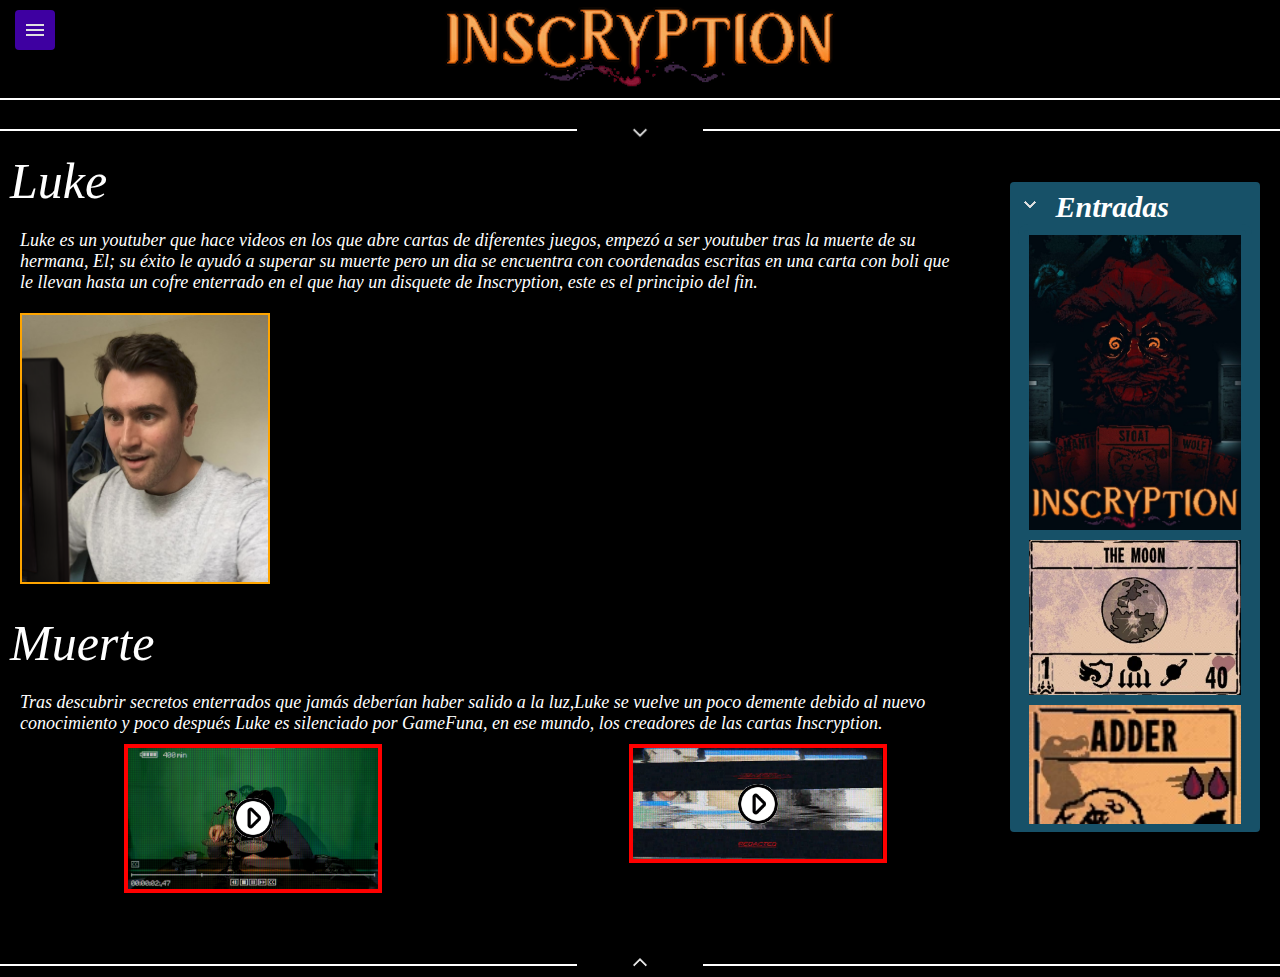
<file: Luke.html>
|<!DOCTYPE html> 

<html lang="es">


<title> Inscryption Wiki </title>

<head>
  <link rel="icon" type="image/webp" href="Inscryption images/General/General logo.webp">
  <link rel="stylesheet" href="style.css">
</head>
<body>
  <section class="Heading">
      <details class="marcodemenu">
        <summary>
          <img class="menucerrado" src="GUI elements/Menu.png">
          <img class="menuabierto" src="GUI elements/open menu.png">
        </summary>
        <div class="menu-list">
          <ul>
            <li><a href="Index.html#Cards">Cartas</a></li>
            <li><a href="Index.html#Sellos">Sellos</a></li>
            <li><a href="Index.html#Progreso">Progreso</a></li>
          </ul>
        </div>
      </details>
    <a href="Index.html" target="_self" title="Index"> <img src="Inscryption images/General/General logo.webp"> </a>
  </section>
    <a href="#bottom">
    <div class="greatline"> 
      <hr>
      <img src="GUI elements/^ downward.png">
      <hr>
    </div>
  </a>
  <aside class="for-table">
    <div class="entries">
      <details open>
        <summary>
            Entradas
        </summary>
        <div class="scrollable">
          <table class="img-sostenedor">
            <tr>
              <td>
                <a href="Index.html" target = "_self" title="Index">
                  <img class = table-img src= "Inscryption images/General/INSCRYPTION LOO.jpeg">
                </a>
              </td>
            </tr>
            <tr>
            <tr>
              <td>
                <a href="TheMoonCard.html" target = "_self" title="Moon card">
                  <img class = table-img src= "Inscryption images/First Stage/Cards/MoonCard.webp">
                </a>
              </td>
            </tr>
            <tr>
              <td>
                <a href="Adder.html" target = "_self" title="Adder card">
                  <img class = table-img src= "Inscryption images/First Stage/Cards/Adder.webp">
                </a>
              </td>
            </tr>
            <tr>
              <td>
                <a href="BlackGoat.html" target = "_self" title="BlackGoat">
                  <img class = table-img src= "Inscryption images/First Stage/Cards/BlackGoat.webp">
                </a>
              </td>
            </tr>
            <tr>
              <td>
                <a href="CagedWolf.html" target = "_self" title="CagedWolf">
                  <img class = table-img src= "Inscryption images/First Stage/Cards/CagedWolf.webp">
                </a>
              </td>
            </tr>
            <tr>
              <td>
                <a href="Flying Ant.html" target = "_self" title="Flying Ant">
                  <img class = table-img src= "Inscryption images/First Stage/Cards/Flying Ant.webp">
                </a>
              </td>
            </tr>
            <tr>
              <td>
                <a href="Great White.html" target = "_self" title="Great White">
                  <img class = table-img src= "Inscryption images/First Stage/Cards/Great White.webp">
                </a>
              </td>
            </tr>
            <tr>
              <td>
                <a href="MantisGod.html" target = "_self" title="MantisGod">
                  <img class = table-img src= "Inscryption images/First Stage/Cards/MantisGod.webp">
                </a>
              </td>
            </tr>
            <tr>
              <td>
                <a href="RabbitPelt.html" target = "_self" title="RabbitPelt">
                  <img class = table-img src= "Inscryption images/First Stage/Cards/RabbitPelt.webp">
                </a>
              </td>
            </tr>
            <tr>
              <td>
                <a href="Squirrel.html" target = "_self" title="Squirrel">
                  <img class = table-img src= "Inscryption images/First Stage/Cards/Squirrel.webp">
                </a>
              </td>
            </tr>
            <tr>
              <td>
                <a href="Starvation.html" target = "_self" title="Starvation">
                  <img class = table-img src= "Inscryption images/First Stage/Cards/Starvation.webp">
                </a>
              </td>
            </tr>
            <tr>
              <td>
                <a href="Stoat.html" target = "_self" title="Stoat">
                  <img class = table-img src= "Inscryption images/First Stage/Cards/Stoat.webp">
                </a>
              </td>
            </tr>
            <tr>
              <td>
                <a href="Wolf.html" target = "_self" title="Wolf">
                  <img class = table-img src= "Inscryption images/First Stage/Cards/Wolf.webp">
                </a>
              </td>
            </tr>
            <tr>
              <td>
                <a href="WolfCub.html" target = "_self" title="WolfCub">
                  <img class = table-img src= "Inscryption images/First Stage/Cards/WolfCub.webp">
                </a>
              </td>
            </tr>
          </table>
        </div>
      </details>
    </div>

  </aside>

  <p class = big_text>Luke</p>
  <p class = normal_text>Luke es un youtuber que hace videos en los que abre cartas de diferentes juegos, empezó a ser youtuber tras la muerte de su hermana, El; su éxito le ayudó a superar su muerte pero un dia se encuentra con coordenadas escritas en una carta con boli que le llevan hasta un cofre enterrado en el que hay un disquete de Inscryption, este es el principio del fin. </p>
 <div class="recipiente">
    <div class="semi-recipiente">
      <a href="Inscryption images/General/Luke.png"> <img class="card-img" src="Inscryption images/General/Luke.png"> 
        <img class="expandir2" src="GUI elements/Fullscreen.png">
      </a>
    </div>
  </div>


  <div class="espacio"></div>
  <p class = big_text>Muerte</p>
  <p class = normal_text>Tras descubrir secretos enterrados que jamás deberían haber salido a la luz,Luke se vuelve un poco demente debido al nuevo conocimiento y poco después Luke es silenciado por GameFuna, en ese mundo, los creadores de las cartas Inscryption.</p>
  <span class="dosenuna">
    <div class="recipiente-sellos">
      <div class="semi-recipiente-video">
        <a href="Videos/crazy.mp4"> <img class="foto-video" src="Inscryption images/General/crazy.png">
        <img class="expandir" src="GUI elements/play-button.png"> </a>
      </div>
    </div>


    <div class="recipiente-sellos">
      <div class="semi-recipiente-video">
        <a href="Videos/TheEnd.mp4"> <img class="foto-video" src="Inscryption images/General/wompwomp.png">
        <img class="expandir" src="GUI elements/play-button.png"> </a>
      </div>
    </div>

  </span>


  <div class="espacio"></div>


  <footer>
    <a href="#">
      <div id="bottom" class="greatline"> 
        <hr>
        <img src="GUI elements/^.png">
        <hr>
      </div>
    </a>
  </footer>
</body>

</html>
</file>
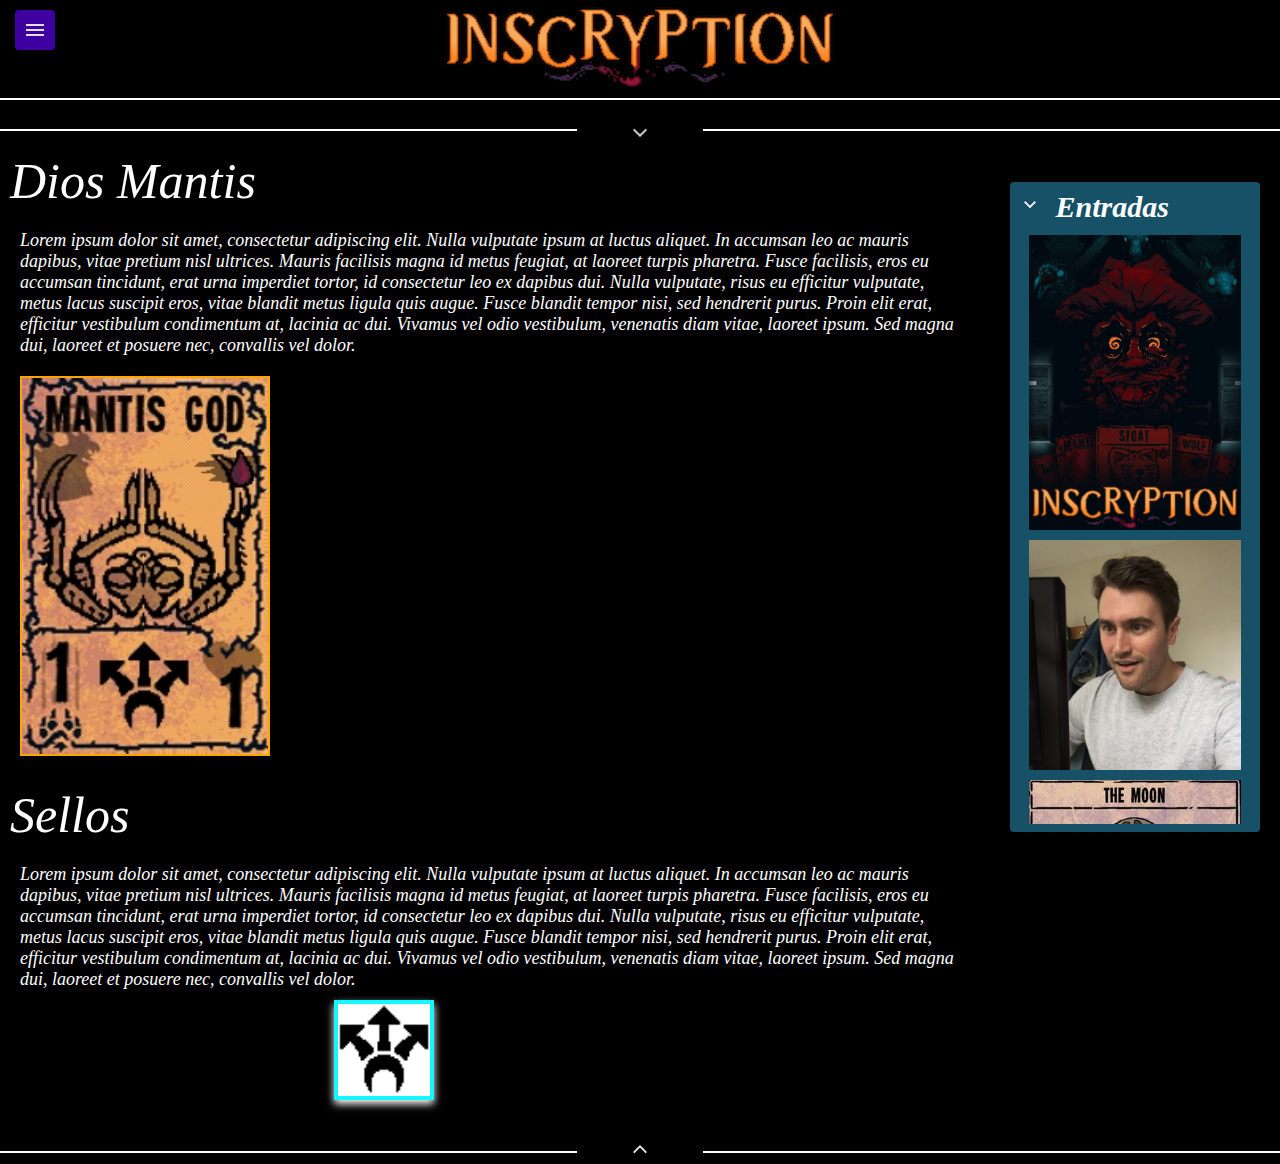
<file: MantisGod.html>
|<!DOCTYPE html> 

<html lang="es">


<title> Inscryption Wiki </title>

<head>
  <link rel="icon" type="image/webp" href="Inscryption images/General/General logo.webp">
  <link rel="stylesheet" href="style.css">
</head>
<body>
  <section class="Heading">
      <details class="marcodemenu">
        <summary>
          <img class="menucerrado" src="GUI elements/Menu.png">
          <img class="menuabierto" src="GUI elements/open menu.png">
        </summary>
        <div class="menu-list">
          <ul>
            <li><a href="Index.html#Cards">Cartas</a></li>
            <li><a href="Index.html#Sellos">Sellos</a></li>
            <li><a href="Index.html#Progreso">Progreso</a></li>
          </ul>
        </div>
      </details>
    <a href="Index.html" target="_self" title="Index"> <img src="Inscryption images/General/General logo.webp"> </a>
  </section>
    <a href="#bottom">
    <div class="greatline"> 
      <hr>
      <img src="GUI elements/^ downward.png">
      <hr>
    </div>
  </a>
  <aside class="for-table">
    <div class="entries">
      <details open>
        <summary>
            Entradas
        </summary>
        <div class="scrollable">
          <table class="img-sostenedor">
            <tr>
              <td>
                <a href="Index.html" target = "_self" title="Index">
                  <img class = table-img src= "Inscryption images/General/INSCRYPTION LOO.jpeg">
                </a>
              </td>
            </tr>
            <tr>
            <tr>
              <td>
                <a href="Luke.html" target = "_self" title="Luke">
                  <img class = table-img src= "Inscryption images/General/Luke.png">
                </a>
              </td>
            </tr>
            <tr>
              <td>
                <a href="TheMoonCard.html" target = "_self" title="Moon card">
                  <img class = table-img src= "Inscryption images/First Stage/Cards/MoonCard.webp">
                </a>
              </td>
            </tr>
            <tr>
              <td>
                <a href="Adder.html" target = "_self" title="Adder card">
                  <img class = table-img src= "Inscryption images/First Stage/Cards/Adder.webp">
                </a>
              </td>
            </tr>
            <tr>
              <td>
                <a href="BlackGoat.html" target = "_self" title="BlackGoat">
                  <img class = table-img src= "Inscryption images/First Stage/Cards/BlackGoat.webp">
                </a>
              </td>
            </tr>
            <tr>
              <td>
                <a href="CagedWolf.html" target = "_self" title="CagedWolf">
                  <img class = table-img src= "Inscryption images/First Stage/Cards/CagedWolf.webp">
                </a>
              </td>
            </tr>
            <tr>
              <td>
                <a href="Flying Ant.html" target = "_self" title="Flying Ant">
                  <img class = table-img src= "Inscryption images/First Stage/Cards/Flying Ant.webp">
                </a>
              </td>
            </tr>
            <tr>
              <td>
                <a href="Great White.html" target = "_self" title="Great White">
                  <img class = table-img src= "Inscryption images/First Stage/Cards/Great White.webp">
                </a>
              </td>
            </tr>
            <tr>
              <td>
                <a href="RabbitPelt.html" target = "_self" title="RabbitPelt">
                  <img class = table-img src= "Inscryption images/First Stage/Cards/RabbitPelt.webp">
                </a>
              </td>
            </tr>
            <tr>
              <td>
                <a href="Squirrel.html" target = "_self" title="Squirrel">
                  <img class = table-img src= "Inscryption images/First Stage/Cards/Squirrel.webp">
                </a>
              </td>
            </tr>
            <tr>
              <td>
                <a href="Starvation.html" target = "_self" title="Starvation">
                  <img class = table-img src= "Inscryption images/First Stage/Cards/Starvation.webp">
                </a>
              </td>
            </tr>
            <tr>
              <td>
                <a href="Stoat.html" target = "_self" title="Stoat">
                  <img class = table-img src= "Inscryption images/First Stage/Cards/Stoat.webp">
                </a>
              </td>
            </tr>
            <tr>
              <td>
                <a href="Wolf.html" target = "_self" title="Wolf">
                  <img class = table-img src= "Inscryption images/First Stage/Cards/Wolf.webp">
                </a>
              </td>
            </tr>
            <tr>
              <td>
                <a href="WolfCub.html" target = "_self" title="WolfCub">
                  <img class = table-img src= "Inscryption images/First Stage/Cards/WolfCub.webp">
                </a>
              </td>
            </tr>
          </table>
        </div>
      </details>
    </div>

  </aside>

  <p class = big_text>Dios Mantis</p>
  <p class = normal_text>Lorem ipsum dolor sit amet, consectetur adipiscing elit. Nulla vulputate ipsum at luctus aliquet. In accumsan leo ac mauris dapibus, vitae pretium nisl ultrices. Mauris facilisis magna id metus feugiat, at laoreet turpis pharetra. Fusce facilisis, eros eu accumsan tincidunt, erat urna imperdiet tortor, id consectetur leo ex dapibus dui. Nulla vulputate, risus eu efficitur vulputate, metus lacus suscipit eros, vitae blandit metus ligula quis augue. Fusce blandit tempor nisi, sed hendrerit purus. Proin elit erat, efficitur vestibulum condimentum at, lacinia ac dui. Vivamus vel odio vestibulum, venenatis diam vitae, laoreet ipsum. Sed magna dui, laoreet et posuere nec, convallis vel dolor.</p>
  <div class="recipiente">
    <div class="semi-recipiente">
      <a href="Inscryption images/First Stage/Cards/MantisGod.webp"> <img class="card-img" src="Inscryption images/First Stage/Cards/MantisGod.webp"> 
        <img class="expandir2" src="GUI elements/Fullscreen.png">
      </a>
    </div>
  </div>


  <div class="espacio"></div>
  <p class = big_text>Sellos</p>
  <p class = normal_text>Lorem ipsum dolor sit amet, consectetur adipiscing elit. Nulla vulputate ipsum at luctus aliquet. In accumsan leo ac mauris dapibus, vitae pretium nisl ultrices. Mauris facilisis magna id metus feugiat, at laoreet turpis pharetra. Fusce facilisis, eros eu accumsan tincidunt, erat urna imperdiet tortor, id consectetur leo ex dapibus dui. Nulla vulputate, risus eu efficitur vulputate, metus lacus suscipit eros, vitae blandit metus ligula quis augue. Fusce blandit tempor nisi, sed hendrerit purus. Proin elit erat, efficitur vestibulum condimentum at, lacinia ac dui. Vivamus vel odio vestibulum, venenatis diam vitae, laoreet ipsum. Sed magna dui, laoreet et posuere nec, convallis vel dolor.</p>
  <div class="recipiente-sellos">
    <div class="semi-recipiente">
      <a href="Inscryption images/First Stage/Sigils/tripleattack.png"> <img class="sigil-img" src="Inscryption images/First Stage/Sigils/tripleattack.png"> 
      <img class="expandir" src="GUI elements/Fullscreen-black.png"></a>
    </div>
  </div>

  


  <footer>
    <a href="#">
      <div id="bottom" class="greatline"> 
        <hr>
        <img src="GUI elements/^.png">
        <hr>
      </div>
    </a>
  </footer>
</body>

</html>
</file>
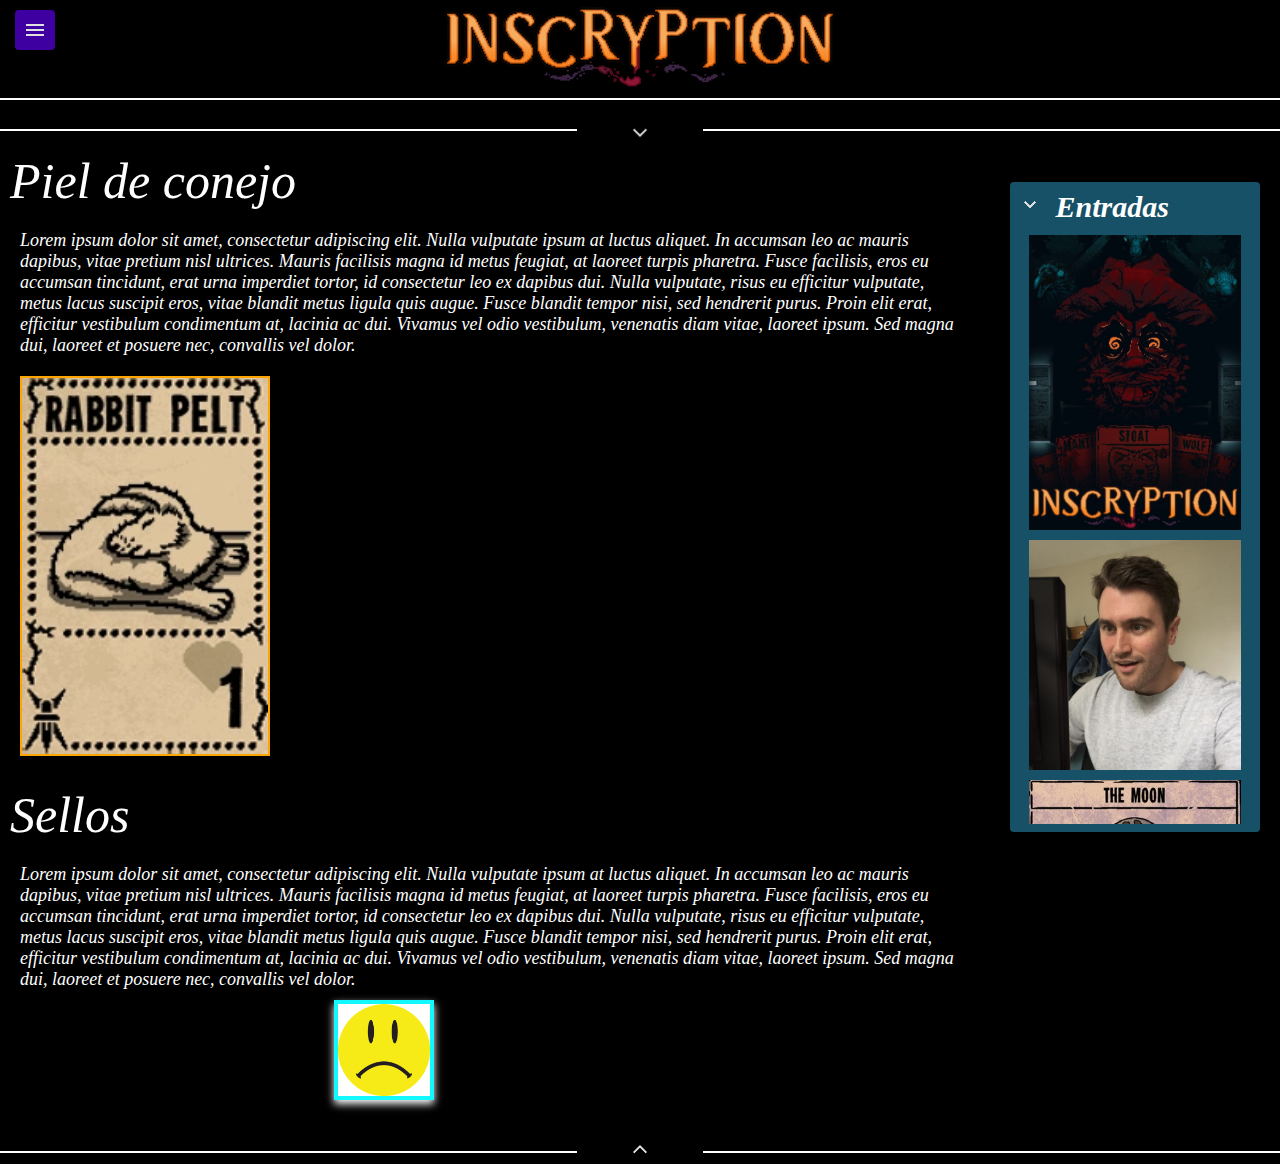
<file: RabbitPelt.html>
|<!DOCTYPE html> 

<html lang="es">


<title> Inscryption Wiki </title>

<head>
  <link rel="icon" type="image/webp" href="Inscryption images/General/General logo.webp">
  <link rel="stylesheet" href="style.css">
</head>
<body>
  <section class="Heading">
      <details class="marcodemenu">
        <summary>
          <img class="menucerrado" src="GUI elements/Menu.png">
          <img class="menuabierto" src="GUI elements/open menu.png">
        </summary>
        <div class="menu-list">
          <ul>
            <li><a href="Index.html#Cards">Cartas</a></li>
            <li><a href="Index.html#Sellos">Sellos</a></li>
            <li><a href="Index.html#Progreso">Progreso</a></li>
          </ul>
        </div>
      </details>
    <a href="Index.html" target="_self" title="Index"> <img src="Inscryption images/General/General logo.webp"> </a>
  </section>
    <a href="#bottom">
    <div class="greatline"> 
      <hr>
      <img src="GUI elements/^ downward.png">
      <hr>
    </div>
  </a>
  <aside class="for-table">
    <div class="entries">
      <details open>
        <summary>
            Entradas
        </summary>
        <div class="scrollable">
          <table class="img-sostenedor">
            <tr>
              <td>
                <a href="Index.html" target = "_self" title="Index">
                  <img class = table-img src= "Inscryption images/General/INSCRYPTION LOO.jpeg">
                </a>
              </td>
            </tr>
            <tr>
            <tr>
              <td>
                <a href="Luke.html" target = "_self" title="Luke">
                  <img class = table-img src= "Inscryption images/General/Luke.png">
                </a>
              </td>
            </tr>
            <tr>
              <td>
                <a href="TheMoonCard.html" target = "_self" title="Moon card">
                  <img class = table-img src= "Inscryption images/First Stage/Cards/MoonCard.webp">
                </a>
              </td>
            </tr>
            <tr>
              <td>
                <a href="Adder.html" target = "_self" title="Adder card">
                  <img class = table-img src= "Inscryption images/First Stage/Cards/Adder.webp">
                </a>
              </td>
            </tr>
            <tr>
              <td>
                <a href="BlackGoat.html" target = "_self" title="BlackGoat">
                  <img class = table-img src= "Inscryption images/First Stage/Cards/BlackGoat.webp">
                </a>
              </td>
            </tr>
            <tr>
              <td>
                <a href="CagedWolf.html" target = "_self" title="CagedWolf">
                  <img class = table-img src= "Inscryption images/First Stage/Cards/CagedWolf.webp">
                </a>
              </td>
            </tr>
            <tr>
              <td>
                <a href="Flying Ant.html" target = "_self" title="Flying Ant">
                  <img class = table-img src= "Inscryption images/First Stage/Cards/Flying Ant.webp">
                </a>
              </td>
            </tr>
            <tr>
              <td>
                <a href="Great White.html" target = "_self" title="Great White">
                  <img class = table-img src= "Inscryption images/First Stage/Cards/Great White.webp">
                </a>
              </td>
            </tr>
            <tr>
              <td>
                <a href="MantisGod.html" target = "_self" title="MantisGod">
                  <img class = table-img src= "Inscryption images/First Stage/Cards/MantisGod.webp">
                </a>
              </td>
            </tr>
            <tr>
              <td>
                <a href="Squirrel.html" target = "_self" title="Squirrel">
                  <img class = table-img src= "Inscryption images/First Stage/Cards/Squirrel.webp">
                </a>
              </td>
            </tr>
            <tr>
              <td>
                <a href="Starvation.html" target = "_self" title="Starvation">
                  <img class = table-img src= "Inscryption images/First Stage/Cards/Starvation.webp">
                </a>
              </td>
            </tr>
            <tr>
              <td>
                <a href="Stoat.html" target = "_self" title="Stoat">
                  <img class = table-img src= "Inscryption images/First Stage/Cards/Stoat.webp">
                </a>
              </td>
            </tr>
            <tr>
              <td>
                <a href="Wolf.html" target = "_self" title="Wolf">
                  <img class = table-img src= "Inscryption images/First Stage/Cards/Wolf.webp">
                </a>
              </td>
            </tr>
            <tr>
              <td>
                <a href="WolfCub.html" target = "_self" title="WolfCub">
                  <img class = table-img src= "Inscryption images/First Stage/Cards/WolfCub.webp">
                </a>
              </td>
            </tr>
          </table>
        </div>
      </details>
    </div>

  </aside>

  <p class = big_text>Piel de conejo</p>
  <p class = normal_text>Lorem ipsum dolor sit amet, consectetur adipiscing elit. Nulla vulputate ipsum at luctus aliquet. In accumsan leo ac mauris dapibus, vitae pretium nisl ultrices. Mauris facilisis magna id metus feugiat, at laoreet turpis pharetra. Fusce facilisis, eros eu accumsan tincidunt, erat urna imperdiet tortor, id consectetur leo ex dapibus dui. Nulla vulputate, risus eu efficitur vulputate, metus lacus suscipit eros, vitae blandit metus ligula quis augue. Fusce blandit tempor nisi, sed hendrerit purus. Proin elit erat, efficitur vestibulum condimentum at, lacinia ac dui. Vivamus vel odio vestibulum, venenatis diam vitae, laoreet ipsum. Sed magna dui, laoreet et posuere nec, convallis vel dolor.</p>
 <div class="recipiente">
    <div class="semi-recipiente">
      <a href="Inscryption images/First Stage/Cards/RabbitPelt.webp"> <img class="card-img" src="Inscryption images/First Stage/Cards/RabbitPelt.webp"> 
        <img class="expandir2" src="GUI elements/Fullscreen.png">
      </a>
    </div>
  </div>


  <div class="espacio"></div>
  <p class = big_text>Sellos</p>
  <p class = normal_text>Lorem ipsum dolor sit amet, consectetur adipiscing elit. Nulla vulputate ipsum at luctus aliquet. In accumsan leo ac mauris dapibus, vitae pretium nisl ultrices. Mauris facilisis magna id metus feugiat, at laoreet turpis pharetra. Fusce facilisis, eros eu accumsan tincidunt, erat urna imperdiet tortor, id consectetur leo ex dapibus dui. Nulla vulputate, risus eu efficitur vulputate, metus lacus suscipit eros, vitae blandit metus ligula quis augue. Fusce blandit tempor nisi, sed hendrerit purus. Proin elit erat, efficitur vestibulum condimentum at, lacinia ac dui. Vivamus vel odio vestibulum, venenatis diam vitae, laoreet ipsum. Sed magna dui, laoreet et posuere nec, convallis vel dolor.</p>
  <div class="recipiente-sellos">
    <div class="semi-recipiente">
      <a href="Inscryption images/First Stage/Sigils/cara-triste.png"> <img class="sigil-img" src="Inscryption images/First Stage/Sigils/cara-triste.png"> 
      <img class="expandir" src="GUI elements/Fullscreen-black.png"></a>
    </div>
  </div>

  


  <footer>
    <a href="#">
      <div id="bottom" class="greatline"> 
        <hr>
        <img src="GUI elements/^.png">
        <hr>
      </div>
    </a>
  </footer>
</body>

</html>
</file>
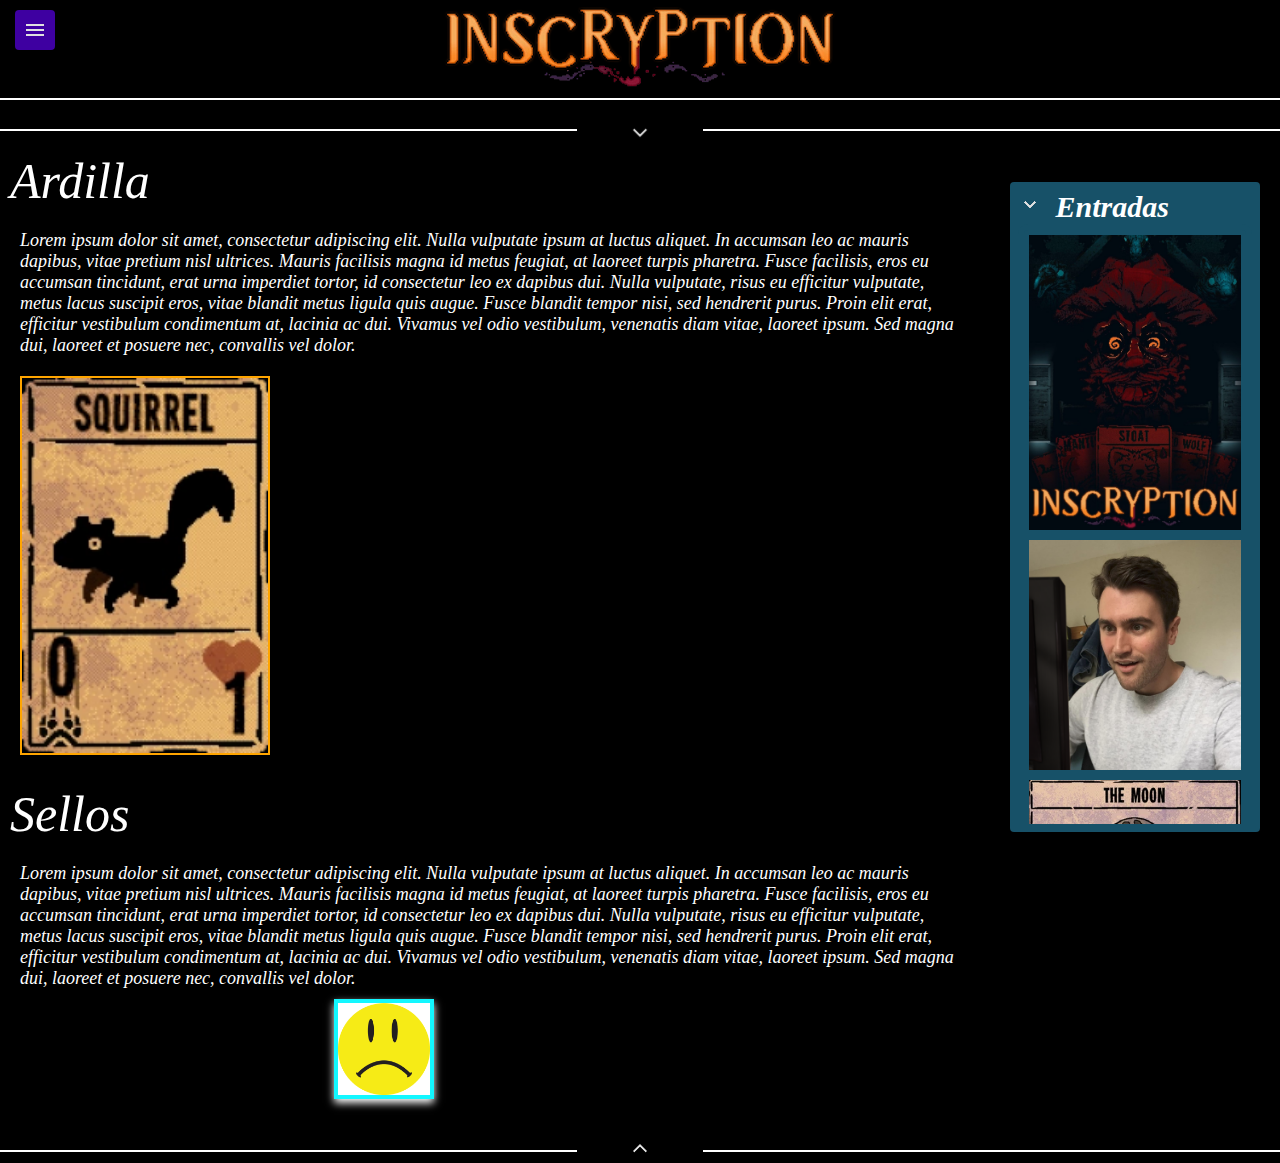
<file: Squirrel.html>
|<!DOCTYPE html> 

<html lang="es">


<title> Inscryption Wiki </title>

<head>
  <link rel="icon" type="image/webp" href="Inscryption images/General/General logo.webp">
  <link rel="stylesheet" href="style.css">
</head>
<body>
  <section class="Heading">
      <details class="marcodemenu">
        <summary>
          <img class="menucerrado" src="GUI elements/Menu.png">
          <img class="menuabierto" src="GUI elements/open menu.png">
        </summary>
        <div class="menu-list">
          <ul>
            <li><a href="Index.html#Cards">Cartas</a></li>
            <li><a href="Index.html#Sellos">Sellos</a></li>
            <li><a href="Index.html#Progreso">Progreso</a></li>
          </ul>
        </div>
      </details>
    <a href="Index.html" target="_self" title="Index"> <img src="Inscryption images/General/General logo.webp"> </a>
  </section>
    <a href="#bottom">
    <div class="greatline"> 
      <hr>
      <img src="GUI elements/^ downward.png">
      <hr>
    </div>
  </a>
  <aside class="for-table">
    <div class="entries">
      <details open>
        <summary>
            Entradas
        </summary>
        <div class="scrollable">
          <table class="img-sostenedor">
            <tr>
              <td>
                <a href="Index.html" target = "_self" title="Index">
                  <img class = table-img src= "Inscryption images/General/INSCRYPTION LOO.jpeg">
                </a>
              </td>
            </tr>
            <tr>
            <tr>
              <td>
                <a href="Luke.html" target = "_self" title="Luke">
                  <img class = table-img src= "Inscryption images/General/Luke.png">
                </a>
              </td>
            </tr>
            <tr>
              <td>
                <a href="TheMoonCard.html" target = "_self" title="Moon card">
                  <img class = table-img src= "Inscryption images/First Stage/Cards/MoonCard.webp">
                </a>
              </td>
            </tr>
            <tr>
              <td>
                <a href="Adder.html" target = "_self" title="Adder card">
                  <img class = table-img src= "Inscryption images/First Stage/Cards/Adder.webp">
                </a>
              </td>
            </tr>
            <tr>
              <td>
                <a href="BlackGoat.html" target = "_self" title="BlackGoat">
                  <img class = table-img src= "Inscryption images/First Stage/Cards/BlackGoat.webp">
                </a>
              </td>
            </tr>
            <tr>
              <td>
                <a href="CagedWolf.html" target = "_self" title="CagedWolf">
                  <img class = table-img src= "Inscryption images/First Stage/Cards/CagedWolf.webp">
                </a>
              </td>
            </tr>
            <tr>
              <td>
                <a href="Flying Ant.html" target = "_self" title="Flying Ant">
                  <img class = table-img src= "Inscryption images/First Stage/Cards/Flying Ant.webp">
                </a>
              </td>
            </tr>
            <tr>
              <td>
                <a href="Great White.html" target = "_self" title="Great White">
                  <img class = table-img src= "Inscryption images/First Stage/Cards/Great White.webp">
                </a>
              </td>
            </tr>
            <tr>
              <td>
                <a href="MantisGod.html" target = "_self" title="MantisGod">
                  <img class = table-img src= "Inscryption images/First Stage/Cards/MantisGod.webp">
                </a>
              </td>
            </tr>
            <tr>
              <td>
                <a href="RabbitPelt.html" target = "_self" title="RabbitPelt">
                  <img class = table-img src= "Inscryption images/First Stage/Cards/RabbitPelt.webp">
                </a>
              </td>
            </tr>
            <tr>
              <td>
                <a href="Starvation.html" target = "_self" title="Starvation">
                  <img class = table-img src= "Inscryption images/First Stage/Cards/Starvation.webp">
                </a>
              </td>
            </tr>
            <tr>
              <td>
                <a href="Stoat.html" target = "_self" title="Stoat">
                  <img class = table-img src= "Inscryption images/First Stage/Cards/Stoat.webp">
                </a>
              </td>
            </tr>
            <tr>
              <td>
                <a href="Wolf.html" target = "_self" title="Wolf">
                  <img class = table-img src= "Inscryption images/First Stage/Cards/Wolf.webp">
                </a>
              </td>
            </tr>
            <tr>
              <td>
                <a href="WolfCub.html" target = "_self" title="WolfCub">
                  <img class = table-img src= "Inscryption images/First Stage/Cards/WolfCub.webp">
                </a>
              </td>
            </tr>
          </table>
        </div>
      </details>
    </div>

  </aside>

  <p class = big_text>Ardilla</p>
  <p class = normal_text>Lorem ipsum dolor sit amet, consectetur adipiscing elit. Nulla vulputate ipsum at luctus aliquet. In accumsan leo ac mauris dapibus, vitae pretium nisl ultrices. Mauris facilisis magna id metus feugiat, at laoreet turpis pharetra. Fusce facilisis, eros eu accumsan tincidunt, erat urna imperdiet tortor, id consectetur leo ex dapibus dui. Nulla vulputate, risus eu efficitur vulputate, metus lacus suscipit eros, vitae blandit metus ligula quis augue. Fusce blandit tempor nisi, sed hendrerit purus. Proin elit erat, efficitur vestibulum condimentum at, lacinia ac dui. Vivamus vel odio vestibulum, venenatis diam vitae, laoreet ipsum. Sed magna dui, laoreet et posuere nec, convallis vel dolor.</p>
  <div class="recipiente">
    <div class="semi-recipiente">
      <a href="Inscryption images/First Stage/Cards/Squirrel.webp"> <img class="card-img" src="Inscryption images/First Stage/Cards/Squirrel.webp"> 
        <img class="expandir2" src="GUI elements/Fullscreen.png">
      </a>
    </div>
  </div>

  <div class="espacio"></div>
  <p class = big_text>Sellos</p>
  <p class = normal_text>Lorem ipsum dolor sit amet, consectetur adipiscing elit. Nulla vulputate ipsum at luctus aliquet. In accumsan leo ac mauris dapibus, vitae pretium nisl ultrices. Mauris facilisis magna id metus feugiat, at laoreet turpis pharetra. Fusce facilisis, eros eu accumsan tincidunt, erat urna imperdiet tortor, id consectetur leo ex dapibus dui. Nulla vulputate, risus eu efficitur vulputate, metus lacus suscipit eros, vitae blandit metus ligula quis augue. Fusce blandit tempor nisi, sed hendrerit purus. Proin elit erat, efficitur vestibulum condimentum at, lacinia ac dui. Vivamus vel odio vestibulum, venenatis diam vitae, laoreet ipsum. Sed magna dui, laoreet et posuere nec, convallis vel dolor.</p>
  <div class="recipiente-sellos">
    <div class="semi-recipiente">
      <a href="Inscryption images/First Stage/Sigils/cara-triste.png"><img class="sigil-img" src="Inscryption images/First Stage/Sigils/cara-triste.png">
      <img class="expandir" src="GUI elements/Fullscreen-black.png"> </a>
    </div>
  </div>

  


  <footer>
    <a href="#">
      <div id="bottom" class="greatline"> 
        <hr>
        <img src="GUI elements/^.png">
        <hr>
      </div>
    </a>
  </footer>
</body>

</html>
</file>
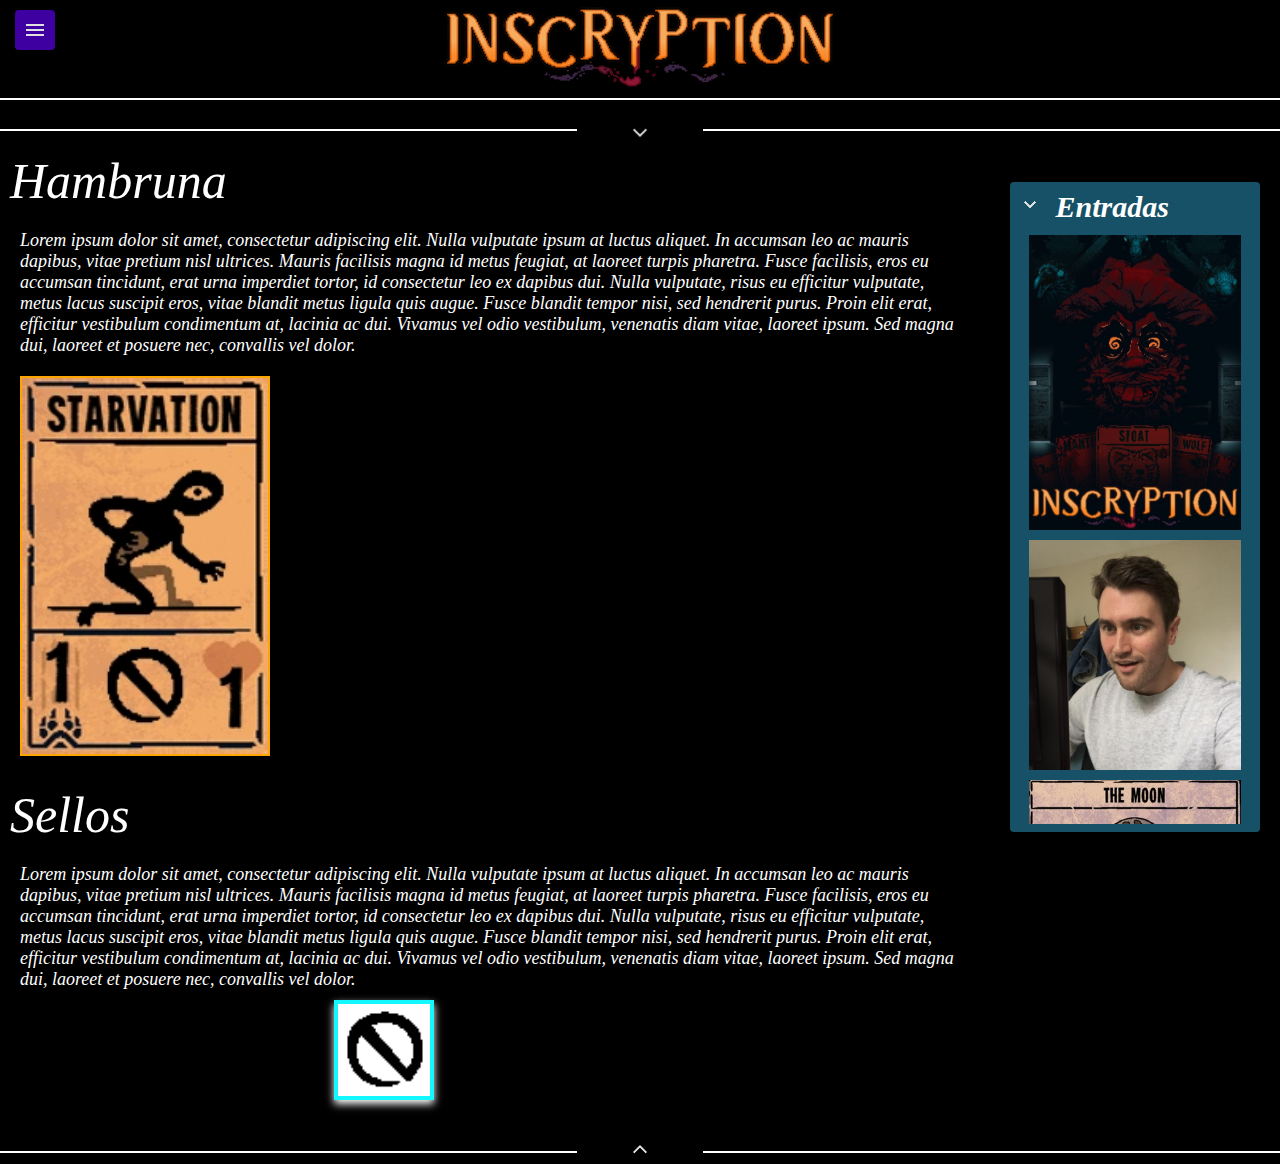
<file: Starvation.html>
|<!DOCTYPE html> 

<html lang="es">


<title> Inscryption Wiki </title>

<head>
  <link rel="icon" type="image/webp" href="Inscryption images/General/General logo.webp">
  <link rel="stylesheet" href="style.css">
</head>
<body>
  <section class="Heading">
      <details class="marcodemenu">
        <summary>
          <img class="menucerrado" src="GUI elements/Menu.png">
          <img class="menuabierto" src="GUI elements/open menu.png">
        </summary>
        <div class="menu-list">
          <ul>
            <li><a href="Index.html#Cards">Cartas</a></li>
            <li><a href="Index.html#Sellos">Sellos</a></li>
            <li><a href="Index.html#Progreso">Progreso</a></li>
          </ul>
        </div>
      </details>
    <a href="Index.html" target="_self" title="Index"> <img src="Inscryption images/General/General logo.webp"> </a>
  </section>
    <a href="#bottom">
    <div class="greatline"> 
      <hr>
      <img src="GUI elements/^ downward.png">
      <hr>
    </div>
  </a>
  <aside class="for-table">
    <div class="entries">
      <details open>
        <summary>
            Entradas
        </summary>
        <div class="scrollable">
          <table class="img-sostenedor">
            <tr>
              <td>
                <a href="Index.html" target = "_self" title="Index">
                  <img class = table-img src= "Inscryption images/General/INSCRYPTION LOO.jpeg">
                </a>
              </td>
            </tr>
            <tr>
            <tr>
              <td>
                <a href="Luke.html" target = "_self" title="Luke">
                  <img class = table-img src= "Inscryption images/General/Luke.png">
                </a>
              </td>
            </tr>
            <tr>
              <td>
                <a href="TheMoonCard.html" target = "_self" title="Moon card">
                  <img class = table-img src= "Inscryption images/First Stage/Cards/MoonCard.webp">
                </a>
              </td>
            </tr>
            <tr>
              <td>
                <a href="Adder.html" target = "_self" title="Adder card">
                  <img class = table-img src= "Inscryption images/First Stage/Cards/Adder.webp">
                </a>
              </td>
            </tr>
            <tr>
              <td>
                <a href="BlackGoat.html" target = "_self" title="BlackGoat">
                  <img class = table-img src= "Inscryption images/First Stage/Cards/BlackGoat.webp">
                </a>
              </td>
            </tr>
            <tr>
              <td>
                <a href="CagedWolf.html" target = "_self" title="CagedWolf">
                  <img class = table-img src= "Inscryption images/First Stage/Cards/CagedWolf.webp">
                </a>
              </td>
            </tr>
            <tr>
              <td>
                <a href="Flying Ant.html" target = "_self" title="Flying Ant">
                  <img class = table-img src= "Inscryption images/First Stage/Cards/Flying Ant.webp">
                </a>
              </td>
            </tr>
            <tr>
              <td>
                <a href="Great White.html" target = "_self" title="Great White">
                  <img class = table-img src= "Inscryption images/First Stage/Cards/Great White.webp">
                </a>
              </td>
            </tr>
            <tr>
              <td>
                <a href="MantisGod.html" target = "_self" title="MantisGod">
                  <img class = table-img src= "Inscryption images/First Stage/Cards/MantisGod.webp">
                </a>
              </td>
            </tr>
            <tr>
              <td>
                <a href="RabbitPelt.html" target = "_self" title="RabbitPelt">
                  <img class = table-img src= "Inscryption images/First Stage/Cards/RabbitPelt.webp">
                </a>
              </td>
            </tr>
            <tr>
              <td>
                <a href="Squirrel.html" target = "_self" title="Squirrel">
                  <img class = table-img src= "Inscryption images/First Stage/Cards/Squirrel.webp">
                </a>
              </td>
            </tr>

            <tr>
              <td>
                <a href="Stoat.html" target = "_self" title="Stoat">
                  <img class = table-img src= "Inscryption images/First Stage/Cards/Stoat.webp">
                </a>
              </td>
            </tr>
            <tr>
              <td>
                <a href="Wolf.html" target = "_self" title="Wolf">
                  <img class = table-img src= "Inscryption images/First Stage/Cards/Wolf.webp">
                </a>
              </td>
            </tr>
            <tr>
              <td>
                <a href="WolfCub.html" target = "_self" title="WolfCub">
                  <img class = table-img src= "Inscryption images/First Stage/Cards/WolfCub.webp">
                </a>
              </td>
            </tr>
          </table>
        </div>
      </details>
    </div>

  </aside>

  <p class = big_text>Hambruna</p>
  <p class = normal_text>Lorem ipsum dolor sit amet, consectetur adipiscing elit. Nulla vulputate ipsum at luctus aliquet. In accumsan leo ac mauris dapibus, vitae pretium nisl ultrices. Mauris facilisis magna id metus feugiat, at laoreet turpis pharetra. Fusce facilisis, eros eu accumsan tincidunt, erat urna imperdiet tortor, id consectetur leo ex dapibus dui. Nulla vulputate, risus eu efficitur vulputate, metus lacus suscipit eros, vitae blandit metus ligula quis augue. Fusce blandit tempor nisi, sed hendrerit purus. Proin elit erat, efficitur vestibulum condimentum at, lacinia ac dui. Vivamus vel odio vestibulum, venenatis diam vitae, laoreet ipsum. Sed magna dui, laoreet et posuere nec, convallis vel dolor.</p>
  <div class="recipiente">
    <div class="semi-recipiente">
      <a href="Inscryption images/First Stage/Cards/Starvation.webp"> <img class="card-img" src="Inscryption images/First Stage/Cards/Starvation.webp"> 
        <img class="expandir2" src="GUI elements/Fullscreen.png">
      </a>
    </div>
  </div>


  <div class="espacio"></div>
  <p class = big_text>Sellos</p>
  <p class = normal_text>Lorem ipsum dolor sit amet, consectetur adipiscing elit. Nulla vulputate ipsum at luctus aliquet. In accumsan leo ac mauris dapibus, vitae pretium nisl ultrices. Mauris facilisis magna id metus feugiat, at laoreet turpis pharetra. Fusce facilisis, eros eu accumsan tincidunt, erat urna imperdiet tortor, id consectetur leo ex dapibus dui. Nulla vulputate, risus eu efficitur vulputate, metus lacus suscipit eros, vitae blandit metus ligula quis augue. Fusce blandit tempor nisi, sed hendrerit purus. Proin elit erat, efficitur vestibulum condimentum at, lacinia ac dui. Vivamus vel odio vestibulum, venenatis diam vitae, laoreet ipsum. Sed magna dui, laoreet et posuere nec, convallis vel dolor.</p>
  <div class="recipiente-sellos">
    <div class="semi-recipiente">
      <a href="Inscryption images/First Stage/Sigils/notattack.png"> <img class="sigil-img" src="Inscryption images/First Stage/Sigils/notattack.png"> 
      <img class="expandir" src="GUI elements/Fullscreen-black.png"></a>
    </div>
  </div>

  


  <footer>
    <a href="#">
      <div id="bottom" class="greatline"> 
        <hr>
        <img src="GUI elements/^.png">
        <hr>
      </div>
    </a>
  </footer>
</body>

</html>
</file>
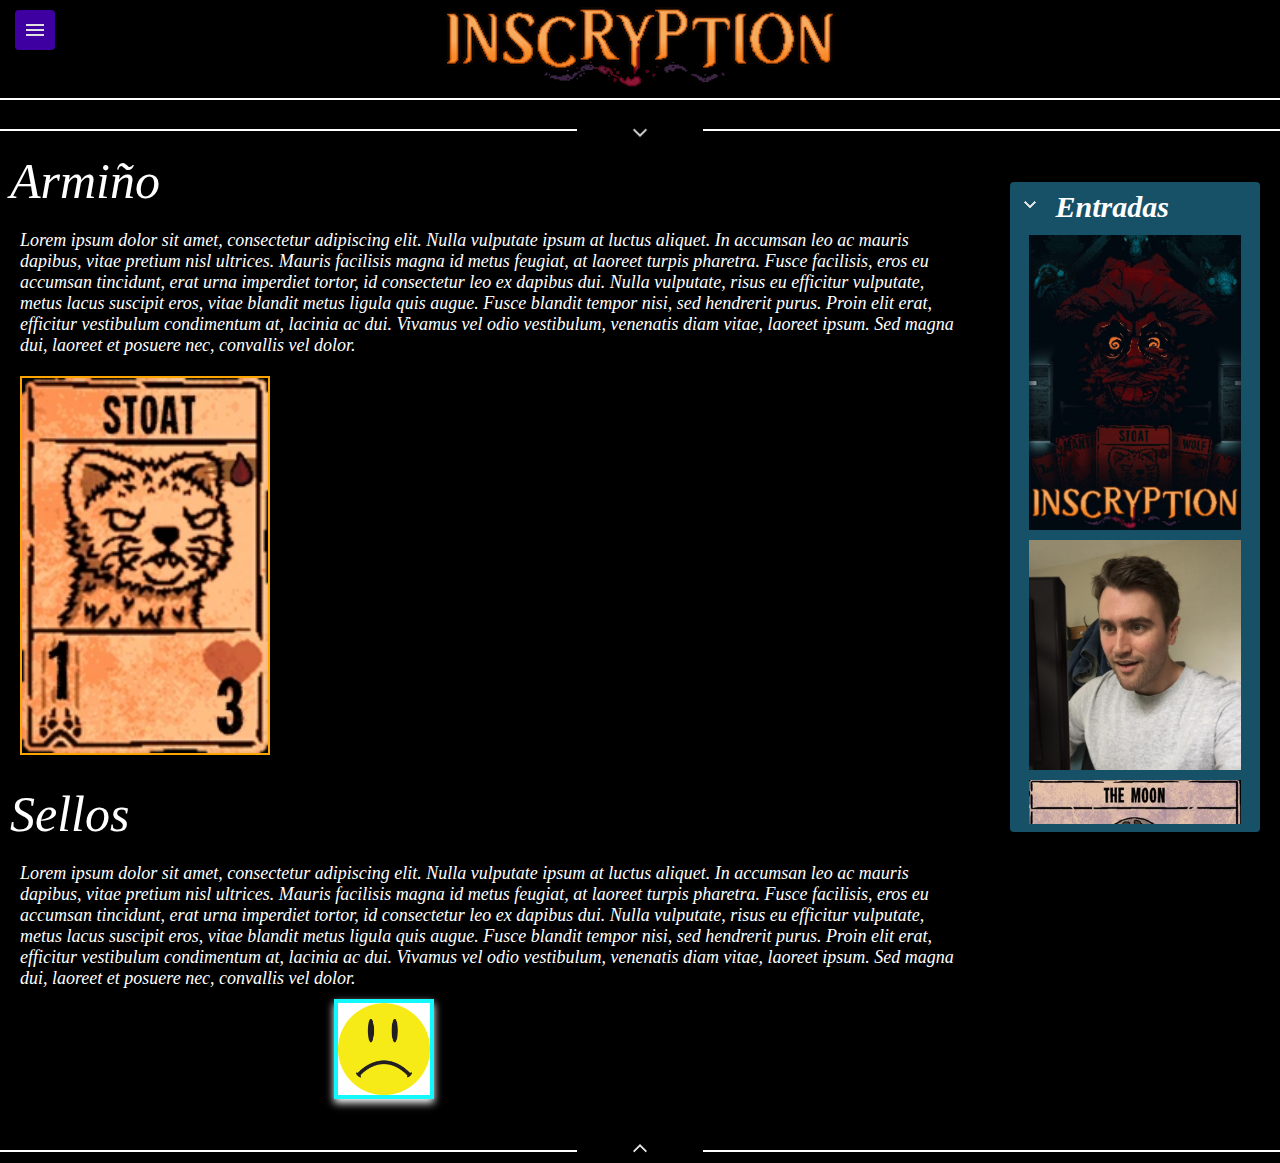
<file: Stoat.html>
|<!DOCTYPE html> 

<html lang="es">


<title> Inscryption Wiki </title>

<head>
  <link rel="icon" type="image/webp" href="Inscryption images/General/General logo.webp">
  <link rel="stylesheet" href="style.css">
</head>
<body>
  <section class="Heading">
      <details class="marcodemenu">
        <summary>
          <img class="menucerrado" src="GUI elements/Menu.png">
          <img class="menuabierto" src="GUI elements/open menu.png">
        </summary>
        <div class="menu-list">
          <ul>
            <li><a href="Index.html#Cards">Cartas</a></li>
            <li><a href="Index.html#Sellos">Sellos</a></li>
            <li><a href="Index.html#Progreso">Progreso</a></li>
          </ul>
        </div>
      </details>
    <a href="Index.html" target="_self" title="Index"> <img src="Inscryption images/General/General logo.webp"> </a>
  </section>
    <a href="#bottom">
    <div class="greatline"> 
      <hr>
      <img src="GUI elements/^ downward.png">
      <hr>
    </div>
  </a>
  <aside class="for-table">
    <div class="entries">
      <details open>
        <summary>
            Entradas
        </summary>
        <div class="scrollable">
          <table class="img-sostenedor">
            <tr>
              <td>
                <a href="Index.html" target = "_self" title="Index">
                  <img class = table-img src= "Inscryption images/General/INSCRYPTION LOO.jpeg">
                </a>
              </td>
            </tr>
            <tr>
            <tr>
              <td>
                <a href="Luke.html" target = "_self" title="Luke">
                  <img class = table-img src= "Inscryption images/General/Luke.png">
                </a>
              </td>
            </tr>
            <tr>
              <td>
                <a href="TheMoonCard.html" target = "_self" title="Moon card">
                  <img class = table-img src= "Inscryption images/First Stage/Cards/MoonCard.webp">
                </a>
              </td>
            </tr>
            <tr>
              <td>
                <a href="Adder.html" target = "_self" title="Adder card">
                  <img class = table-img src= "Inscryption images/First Stage/Cards/Adder.webp">
                </a>
              </td>
            </tr>
            <tr>
              <td>
                <a href="BlackGoat.html" target = "_self" title="BlackGoat">
                  <img class = table-img src= "Inscryption images/First Stage/Cards/BlackGoat.webp">
                </a>
              </td>
            </tr>
            <tr>
              <td>
                <a href="CagedWolf.html" target = "_self" title="CagedWolf">
                  <img class = table-img src= "Inscryption images/First Stage/Cards/CagedWolf.webp">
                </a>
              </td>
            </tr>
            <tr>
              <td>
                <a href="Flying Ant.html" target = "_self" title="Flying Ant">
                  <img class = table-img src= "Inscryption images/First Stage/Cards/Flying Ant.webp">
                </a>
              </td>
            </tr>
            <tr>
              <td>
                <a href="Great White.html" target = "_self" title="Great White">
                  <img class = table-img src= "Inscryption images/First Stage/Cards/Great White.webp">
                </a>
              </td>
            </tr>
            <tr>
              <td>
                <a href="MantisGod.html" target = "_self" title="MantisGod">
                  <img class = table-img src= "Inscryption images/First Stage/Cards/MantisGod.webp">
                </a>
              </td>
            </tr>
            <tr>
              <td>
                <a href="RabbitPelt.html" target = "_self" title="RabbitPelt">
                  <img class = table-img src= "Inscryption images/First Stage/Cards/RabbitPelt.webp">
                </a>
              </td>
            </tr>
            <tr>
              <td>
                <a href="Squirrel.html" target = "_self" title="Squirrel">
                  <img class = table-img src= "Inscryption images/First Stage/Cards/Squirrel.webp">
                </a>
              </td>
            </tr>
            <tr>
              <td>
                <a href="Starvation.html" target = "_self" title="Starvation">
                  <img class = table-img src= "Inscryption images/First Stage/Cards/Starvation.webp">
                </a>
              </td>
            </tr>
            <tr>
              <td>
                <a href="Wolf.html" target = "_self" title="Wolf">
                  <img class = table-img src= "Inscryption images/First Stage/Cards/Wolf.webp">
                </a>
              </td>
            </tr>
            <tr>
              <td>
                <a href="WolfCub.html" target = "_self" title="WolfCub">
                  <img class = table-img src= "Inscryption images/First Stage/Cards/WolfCub.webp">
                </a>
              </td>
            </tr>
          </table>
        </div>
      </details>
    </div>

  </aside>

  <p class = big_text>Armiño</p>
  <p class = normal_text>Lorem ipsum dolor sit amet, consectetur adipiscing elit. Nulla vulputate ipsum at luctus aliquet. In accumsan leo ac mauris dapibus, vitae pretium nisl ultrices. Mauris facilisis magna id metus feugiat, at laoreet turpis pharetra. Fusce facilisis, eros eu accumsan tincidunt, erat urna imperdiet tortor, id consectetur leo ex dapibus dui. Nulla vulputate, risus eu efficitur vulputate, metus lacus suscipit eros, vitae blandit metus ligula quis augue. Fusce blandit tempor nisi, sed hendrerit purus. Proin elit erat, efficitur vestibulum condimentum at, lacinia ac dui. Vivamus vel odio vestibulum, venenatis diam vitae, laoreet ipsum. Sed magna dui, laoreet et posuere nec, convallis vel dolor.</p>
  <div class="recipiente">
    <div class="semi-recipiente">
      <a href="Inscryption images/First Stage/Cards/Stoat.webp"> <img class="card-img" src="Inscryption images/First Stage/Cards/Stoat.webp"> 
        <img class="expandir2" src="GUI elements/Fullscreen.png">
      </a>
    </div>
  </div>


  <div class="espacio"></div>
  <p class = big_text>Sellos</p>
  <p class = normal_text>Lorem ipsum dolor sit amet, consectetur adipiscing elit. Nulla vulputate ipsum at luctus aliquet. In accumsan leo ac mauris dapibus, vitae pretium nisl ultrices. Mauris facilisis magna id metus feugiat, at laoreet turpis pharetra. Fusce facilisis, eros eu accumsan tincidunt, erat urna imperdiet tortor, id consectetur leo ex dapibus dui. Nulla vulputate, risus eu efficitur vulputate, metus lacus suscipit eros, vitae blandit metus ligula quis augue. Fusce blandit tempor nisi, sed hendrerit purus. Proin elit erat, efficitur vestibulum condimentum at, lacinia ac dui. Vivamus vel odio vestibulum, venenatis diam vitae, laoreet ipsum. Sed magna dui, laoreet et posuere nec, convallis vel dolor.</p>
  <div class="recipiente-sellos">
    <div class="semi-recipiente">
      <a href="Inscryption images/First Stage/Sigils/cara-triste.png"> <img class="sigil-img" src="Inscryption images/First Stage/Sigils/cara-triste.png"> 
      <img class="expandir" src="GUI elements/Fullscreen-black.png"></a>
    </div>
  </div>

  


  <footer>
    <a href="#">
      <div id="bottom" class="greatline"> 
        <hr>
        <img src="GUI elements/^.png">
        <hr>
      </div>
    </a>
  </footer>
</body>

</html>
</file>
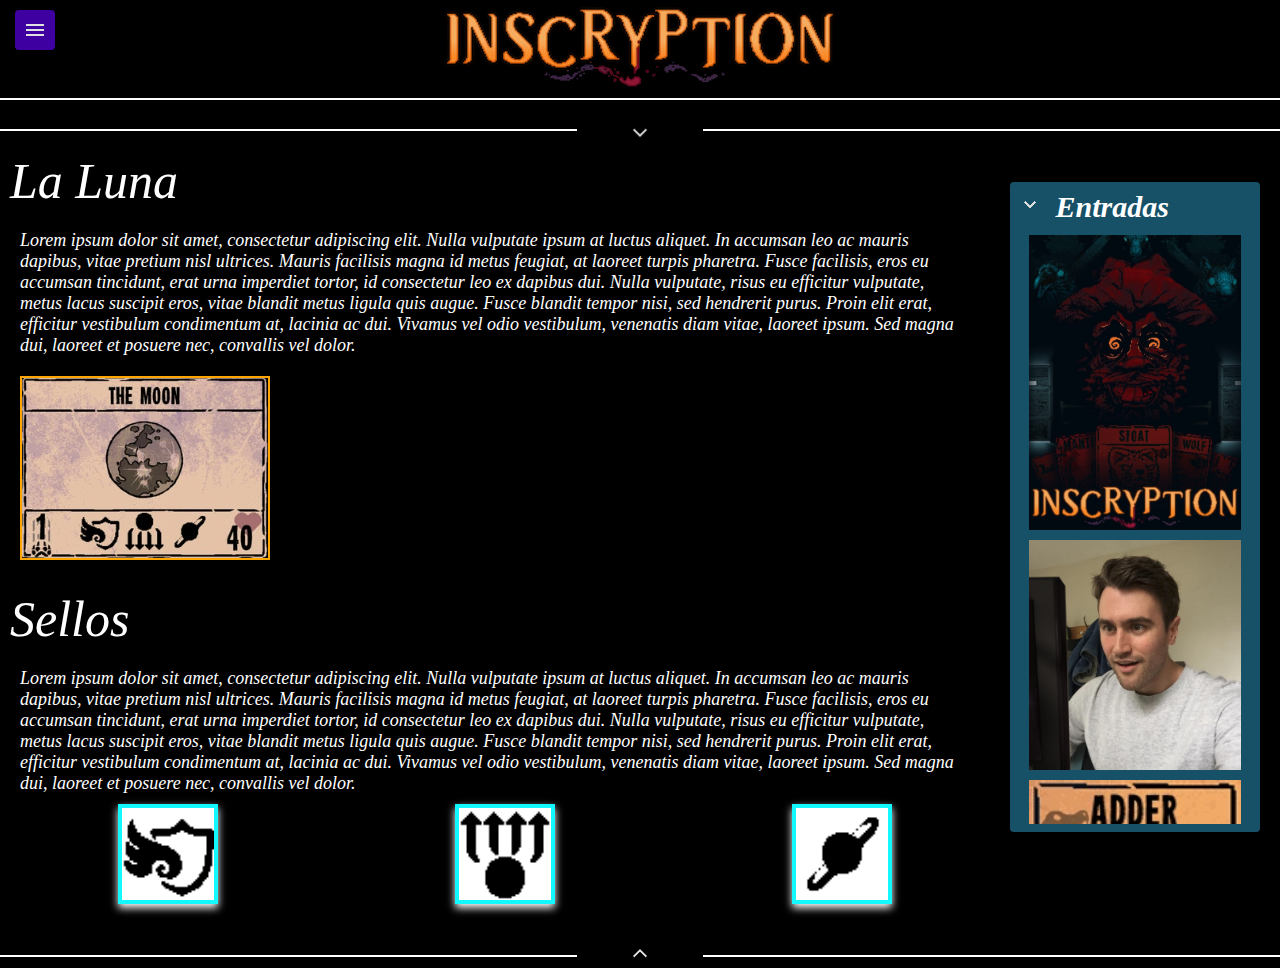
<file: TheMoonCard.html>
|<!DOCTYPE html> 

<html lang="es">


<title> Inscryption Wiki </title>

<head>
  <link rel="icon" type="image/webp" href="Inscryption images/General/General logo.webp">
  <link rel="stylesheet" href="style.css">
</head>
<body>
  <section class="Heading">
      <details class="marcodemenu">
        <summary>
          <img class="menucerrado" src="GUI elements/Menu.png">
          <img class="menuabierto" src="GUI elements/open menu.png">
        </summary>
        <div class="menu-list">
          <ul>
            <li><a href="Index.html#Cards">Cartas</a></li>
            <li><a href="Index.html#Sellos">Sellos</a></li>
            <li><a href="Index.html#Progreso">Progreso</a></li>
          </ul>
        </div>
      </details>
    <a href="Index.html" target="_self" title="Index"> <img src="Inscryption images/General/General logo.webp"> </a>
  </section>
    <a href="#bottom">
    <div class="greatline"> 
      <hr>
      <img src="GUI elements/^ downward.png">
      <hr>
    </div>
  </a>
  <aside class="for-table">
    <div class="entries">
      <details open>
        <summary>
            Entradas
        </summary>
        <div class="scrollable">
          <table class="img-sostenedor">
            <tr>
              <td>
                <a href="Index.html" target = "_self" title="Index">
                  <img class = table-img src= "Inscryption images/General/INSCRYPTION LOO.jpeg">
                </a>
              </td>
            </tr>
            <tr>
            <tr>
              <td>
                <a href="Luke.html" target = "_self" title="Luke">
                  <img class = table-img src= "Inscryption images/General/Luke.png">
                </a>
              </td>
            </tr>
            <tr>
              <td>
                <a href="Adder.html" target = "_self" title="Adder card">
                  <img class = table-img src= "Inscryption images/First Stage/Cards/Adder.webp">
                </a>
              </td>
            </tr>
            <tr>
              <td>
                <a href="BlackGoat.html" target = "_self" title="BlackGoat">
                  <img class = table-img src= "Inscryption images/First Stage/Cards/BlackGoat.webp">
                </a>
              </td>
            </tr>
            <tr>
              <td>
                <a href="CagedWolf.html" target = "_self" title="CagedWolf">
                  <img class = table-img src= "Inscryption images/First Stage/Cards/CagedWolf.webp">
                </a>
              </td>
            </tr>
            <tr>
              <td>
                <a href="Flying Ant.html" target = "_self" title="Flying Ant">
                  <img class = table-img src= "Inscryption images/First Stage/Cards/Flying Ant.webp">
                </a>
              </td>
            </tr>
            <tr>
              <td>
                <a href="Great White.html" target = "_self" title="Great White">
                  <img class = table-img src= "Inscryption images/First Stage/Cards/Great White.webp">
                </a>
              </td>
            </tr>
            <tr>
              <td>
                <a href="MantisGod.html" target = "_self" title="MantisGod">
                  <img class = table-img src= "Inscryption images/First Stage/Cards/MantisGod.webp">
                </a>
              </td>
            </tr>
            <tr>
              <td>
                <a href="RabbitPelt.html" target = "_self" title="RabbitPelt">
                  <img class = table-img src= "Inscryption images/First Stage/Cards/RabbitPelt.webp">
                </a>
              </td>
            </tr>
            <tr>
              <td>
                <a href="Squirrel.html" target = "_self" title="Squirrel">
                  <img class = table-img src= "Inscryption images/First Stage/Cards/Squirrel.webp">
                </a>
              </td>
            </tr>
            <tr>
              <td>
                <a href="Starvation.html" target = "_self" title="Starvation">
                  <img class = table-img src= "Inscryption images/First Stage/Cards/Starvation.webp">
                </a>
              </td>
            </tr>
            <tr>
              <td>
                <a href="Stoat.html" target = "_self" title="Stoat">
                  <img class = table-img src= "Inscryption images/First Stage/Cards/Stoat.webp">
                </a>
              </td>
            </tr>
            <tr>
              <td>
                <a href="Wolf.html" target = "_self" title="Wolf">
                  <img class = table-img src= "Inscryption images/First Stage/Cards/Wolf.webp">
                </a>
              </td>
            </tr>
            <tr>
              <td>
                <a href="WolfCub.html" target = "_self" title="WolfCub">
                  <img class = table-img src= "Inscryption images/First Stage/Cards/WolfCub.webp">
                </a>
              </td>
            </tr>
          </table>
        </div>
      </details>
    </div>

  </aside>

  <p class = big_text>La Luna</p>
  <p class = normal_text>Lorem ipsum dolor sit amet, consectetur adipiscing elit. Nulla vulputate ipsum at luctus aliquet. In accumsan leo ac mauris dapibus, vitae pretium nisl ultrices. Mauris facilisis magna id metus feugiat, at laoreet turpis pharetra. Fusce facilisis, eros eu accumsan tincidunt, erat urna imperdiet tortor, id consectetur leo ex dapibus dui. Nulla vulputate, risus eu efficitur vulputate, metus lacus suscipit eros, vitae blandit metus ligula quis augue. Fusce blandit tempor nisi, sed hendrerit purus. Proin elit erat, efficitur vestibulum condimentum at, lacinia ac dui. Vivamus vel odio vestibulum, venenatis diam vitae, laoreet ipsum. Sed magna dui, laoreet et posuere nec, convallis vel dolor.</p>
 <div class="recipiente">
    <div class="semi-recipiente">
      <a href="Inscryption images/First Stage/Cards/MoonCard.webp"> <img class="card-img" src="Inscryption images/First Stage/Cards/MoonCard.webp"> 
        <img class="expandir2" src="GUI elements/Fullscreen.png">
      </a>
    </div>
  </div>


  <div class="espacio"></div>
  <p class = big_text>Sellos</p>
  <p class = normal_text>Lorem ipsum dolor sit amet, consectetur adipiscing elit. Nulla vulputate ipsum at luctus aliquet. In accumsan leo ac mauris dapibus, vitae pretium nisl ultrices. Mauris facilisis magna id metus feugiat, at laoreet turpis pharetra. Fusce facilisis, eros eu accumsan tincidunt, erat urna imperdiet tortor, id consectetur leo ex dapibus dui. Nulla vulputate, risus eu efficitur vulputate, metus lacus suscipit eros, vitae blandit metus ligula quis augue. Fusce blandit tempor nisi, sed hendrerit purus. Proin elit erat, efficitur vestibulum condimentum at, lacinia ac dui. Vivamus vel odio vestibulum, venenatis diam vitae, laoreet ipsum. Sed magna dui, laoreet et posuere nec, convallis vel dolor.</p>
  <span class="dosenuna">
    <div class="recipiente-sellos">
      <div class="semi-recipiente">
        <a href="Inscryption images/First Stage/Sigils/antiaereo.png"> <img class="sigil-img" src="Inscryption images/First Stage/Sigils/antiaereo.png"> </a>
        <img class="expandir" src="GUI elements/Fullscreen-black.png">
      </div>
    </div>

    <div class="recipiente-sellos">
      <div class="semi-recipiente">
        <a href="Inscryption images/First Stage/Sigils/omniattack.png"> <img class="sigil-img" src="Inscryption images/First Stage/Sigils/omniattack.png"> </a>
        <img class="expandir" src="GUI elements/Fullscreen-black.png">
      </div>
    </div>

    <div class="recipiente-sellos">
      <div class="semi-recipiente">
        <a href="Inscryption images/First Stage/Sigils/orbit.png"> <img class="sigil-img" src="Inscryption images/First Stage/Sigils/orbit.png"> </a>
        <img class="expandir" src="GUI elements/Fullscreen-black.png">
      </div>
    </div>
  </span>

  


  <footer>
    <a href="#">
      <div id="bottom" class="greatline"> 
        <hr>
        <img src="GUI elements/^.png">
        <hr>
      </div>
    </a>
  </footer>
</body>

</html>
</file>
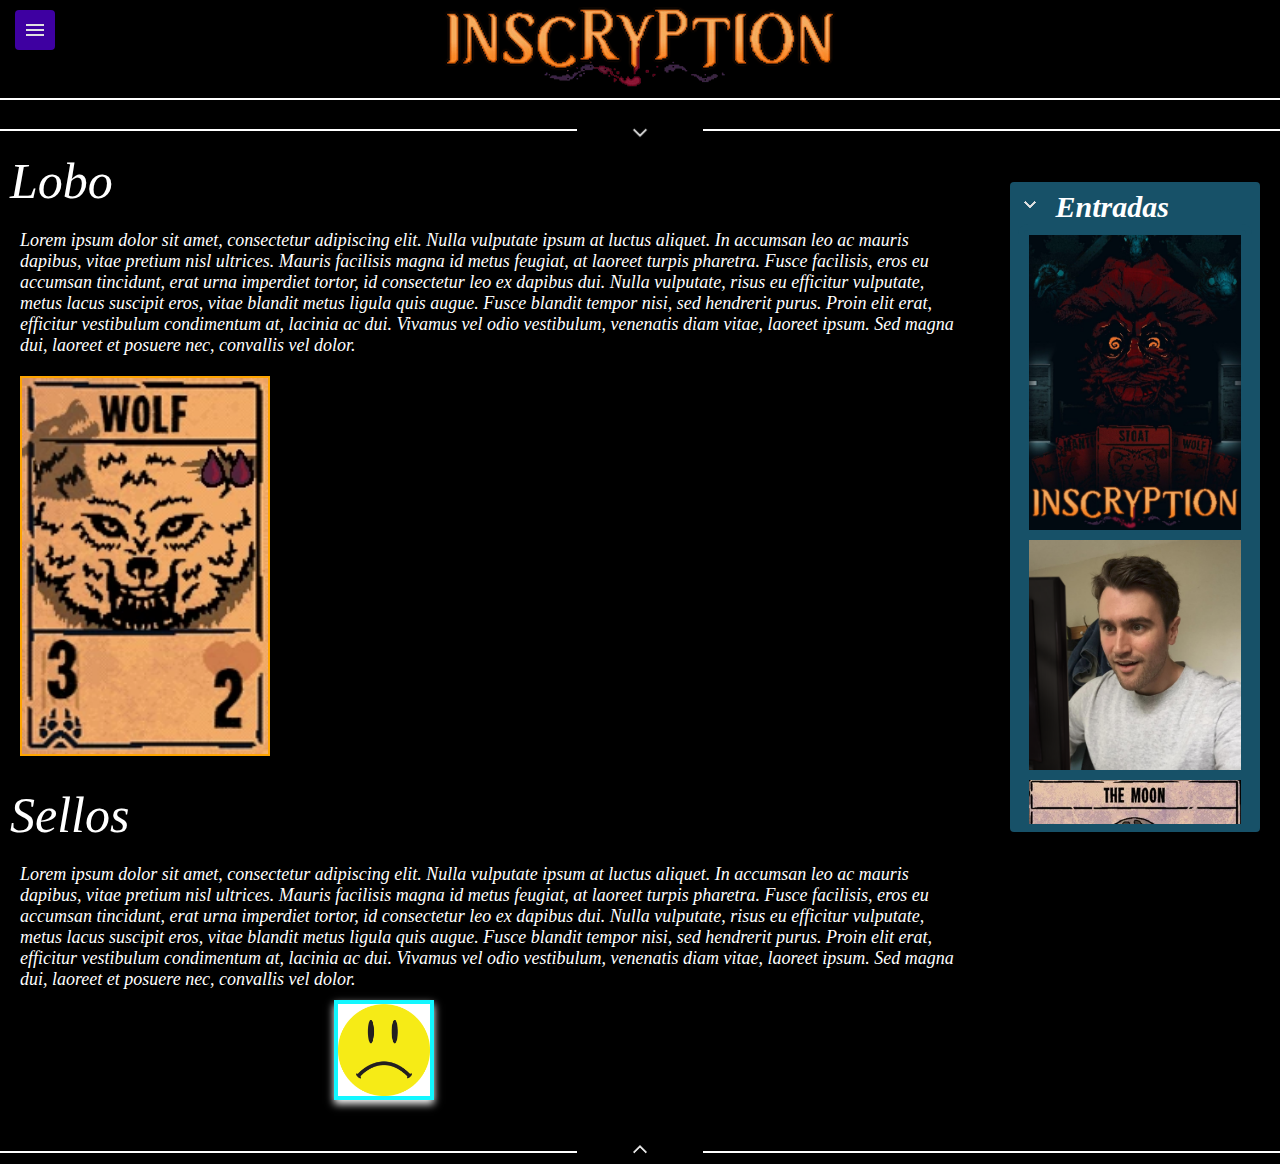
<file: Wolf.html>
|<!DOCTYPE html> 

<html lang="es">


<title> Inscryption Wiki </title>

<head>
  <link rel="icon" type="image/webp" href="Inscryption images/General/General logo.webp">
  <link rel="stylesheet" href="style.css">
</head>
<body>
  <section class="Heading">
      <details class="marcodemenu">
        <summary>
          <img class="menucerrado" src="GUI elements/Menu.png">
          <img class="menuabierto" src="GUI elements/open menu.png">
        </summary>
        <div class="menu-list">
          <ul>
            <li><a href="Index.html#Cards">Cartas</a></li>
            <li><a href="Index.html#Sellos">Sellos</a></li>
            <li><a href="Index.html#Progreso">Progreso</a></li>
          </ul>
        </div>
      </details>
    <a href="Index.html" target="_self" title="Index"> <img src="Inscryption images/General/General logo.webp"> </a>
  </section>
    <a href="#bottom">
    <div class="greatline"> 
      <hr>
      <img src="GUI elements/^ downward.png">
      <hr>
    </div>
  </a>
  <aside class="for-table">
    <div class="entries">
      <details open>
        <summary>
            Entradas
        </summary>
        <div class="scrollable">
          <table class="img-sostenedor">
            <tr>
              <td>
                <a href="Index.html" target = "_self" title="Index">
                  <img class = table-img src= "Inscryption images/General/INSCRYPTION LOO.jpeg">
                </a>
              </td>
            </tr>
            <tr>
            <tr>
              <td>
                <a href="Luke.html" target = "_self" title="Luke">
                  <img class = table-img src= "Inscryption images/General/Luke.png">
                </a>
              </td>
            </tr>
            <tr>
              <td>
                <a href="TheMoonCard.html" target = "_self" title="Moon card">
                  <img class = table-img src= "Inscryption images/First Stage/Cards/MoonCard.webp">
                </a>
              </td>
            </tr>
            <tr>
              <td>
                <a href="Adder.html" target = "_self" title="Adder card">
                  <img class = table-img src= "Inscryption images/First Stage/Cards/Adder.webp">
                </a>
              </td>
            </tr>
            <tr>
              <td>
                <a href="BlackGoat.html" target = "_self" title="BlackGoat">
                  <img class = table-img src= "Inscryption images/First Stage/Cards/BlackGoat.webp">
                </a>
              </td>
            </tr>
            <tr>
              <td>
                <a href="CagedWolf.html" target = "_self" title="CagedWolf">
                  <img class = table-img src= "Inscryption images/First Stage/Cards/CagedWolf.webp">
                </a>
              </td>
            </tr>
            <tr>
              <td>
                <a href="Flying Ant.html" target = "_self" title="Flying Ant">
                  <img class = table-img src= "Inscryption images/First Stage/Cards/Flying Ant.webp">
                </a>
              </td>
            </tr>
            <tr>
              <td>
                <a href="Great White.html" target = "_self" title="Great White">
                  <img class = table-img src= "Inscryption images/First Stage/Cards/Great White.webp">
                </a>
              </td>
            </tr>
            <tr>
              <td>
                <a href="MantisGod.html" target = "_self" title="MantisGod">
                  <img class = table-img src= "Inscryption images/First Stage/Cards/MantisGod.webp">
                </a>
              </td>
            </tr>
            <tr>
              <td>
                <a href="RabbitPelt.html" target = "_self" title="RabbitPelt">
                  <img class = table-img src= "Inscryption images/First Stage/Cards/RabbitPelt.webp">
                </a>
              </td>
            </tr>
            <tr>
              <td>
                <a href="Squirrel.html" target = "_self" title="Squirrel">
                  <img class = table-img src= "Inscryption images/First Stage/Cards/Squirrel.webp">
                </a>
              </td>
            </tr>
            <tr>
              <td>
                <a href="Starvation.html" target = "_self" title="Starvation">
                  <img class = table-img src= "Inscryption images/First Stage/Cards/Starvation.webp">
                </a>
              </td>
            </tr>
            <tr>
              <td>
                <a href="Stoat.html" target = "_self" title="Stoat">
                  <img class = table-img src= "Inscryption images/First Stage/Cards/Stoat.webp">
                </a>
              </td>
            </tr>
            <tr>
              <td>
                <a href="WolfCub.html" target = "_self" title="WolfCub">
                  <img class = table-img src= "Inscryption images/First Stage/Cards/WolfCub.webp">
                </a>
              </td>
            </tr>
          </table>
        </div>
      </details>
    </div>

  </aside>

  <p class = big_text>Lobo</p>
  <p class = normal_text>Lorem ipsum dolor sit amet, consectetur adipiscing elit. Nulla vulputate ipsum at luctus aliquet. In accumsan leo ac mauris dapibus, vitae pretium nisl ultrices. Mauris facilisis magna id metus feugiat, at laoreet turpis pharetra. Fusce facilisis, eros eu accumsan tincidunt, erat urna imperdiet tortor, id consectetur leo ex dapibus dui. Nulla vulputate, risus eu efficitur vulputate, metus lacus suscipit eros, vitae blandit metus ligula quis augue. Fusce blandit tempor nisi, sed hendrerit purus. Proin elit erat, efficitur vestibulum condimentum at, lacinia ac dui. Vivamus vel odio vestibulum, venenatis diam vitae, laoreet ipsum. Sed magna dui, laoreet et posuere nec, convallis vel dolor.</p>
  <div class="recipiente">
    <div class="semi-recipiente">
      <a href="Inscryption images/First Stage/Cards/Wolf.webp"> <img class="card-img" src="Inscryption images/First Stage/Cards/Wolf.webp"> 
        <img class="expandir2" src="GUI elements/Fullscreen.png">
      </a>
    </div>
  </div>


  <div class="espacio"></div>
  <p class = big_text>Sellos</p>
  <p class = normal_text>Lorem ipsum dolor sit amet, consectetur adipiscing elit. Nulla vulputate ipsum at luctus aliquet. In accumsan leo ac mauris dapibus, vitae pretium nisl ultrices. Mauris facilisis magna id metus feugiat, at laoreet turpis pharetra. Fusce facilisis, eros eu accumsan tincidunt, erat urna imperdiet tortor, id consectetur leo ex dapibus dui. Nulla vulputate, risus eu efficitur vulputate, metus lacus suscipit eros, vitae blandit metus ligula quis augue. Fusce blandit tempor nisi, sed hendrerit purus. Proin elit erat, efficitur vestibulum condimentum at, lacinia ac dui. Vivamus vel odio vestibulum, venenatis diam vitae, laoreet ipsum. Sed magna dui, laoreet et posuere nec, convallis vel dolor.</p>
  <div class="recipiente-sellos">
    <div class="semi-recipiente">
      <a href="Inscryption images/First Stage/Sigils/cara-triste.png"> <img class="sigil-img" src="Inscryption images/First Stage/Sigils/cara-triste.png"> 
      <img class="expandir" src="GUI elements/Fullscreen-black.png"></a>
    </div>
  </div>

  


  <footer>
    <a href="#">
      <div id="bottom" class="greatline"> 
        <hr>
        <img src="GUI elements/^.png">
        <hr>
      </div>
    </a>
  </footer>
</body>

</html>
</file>
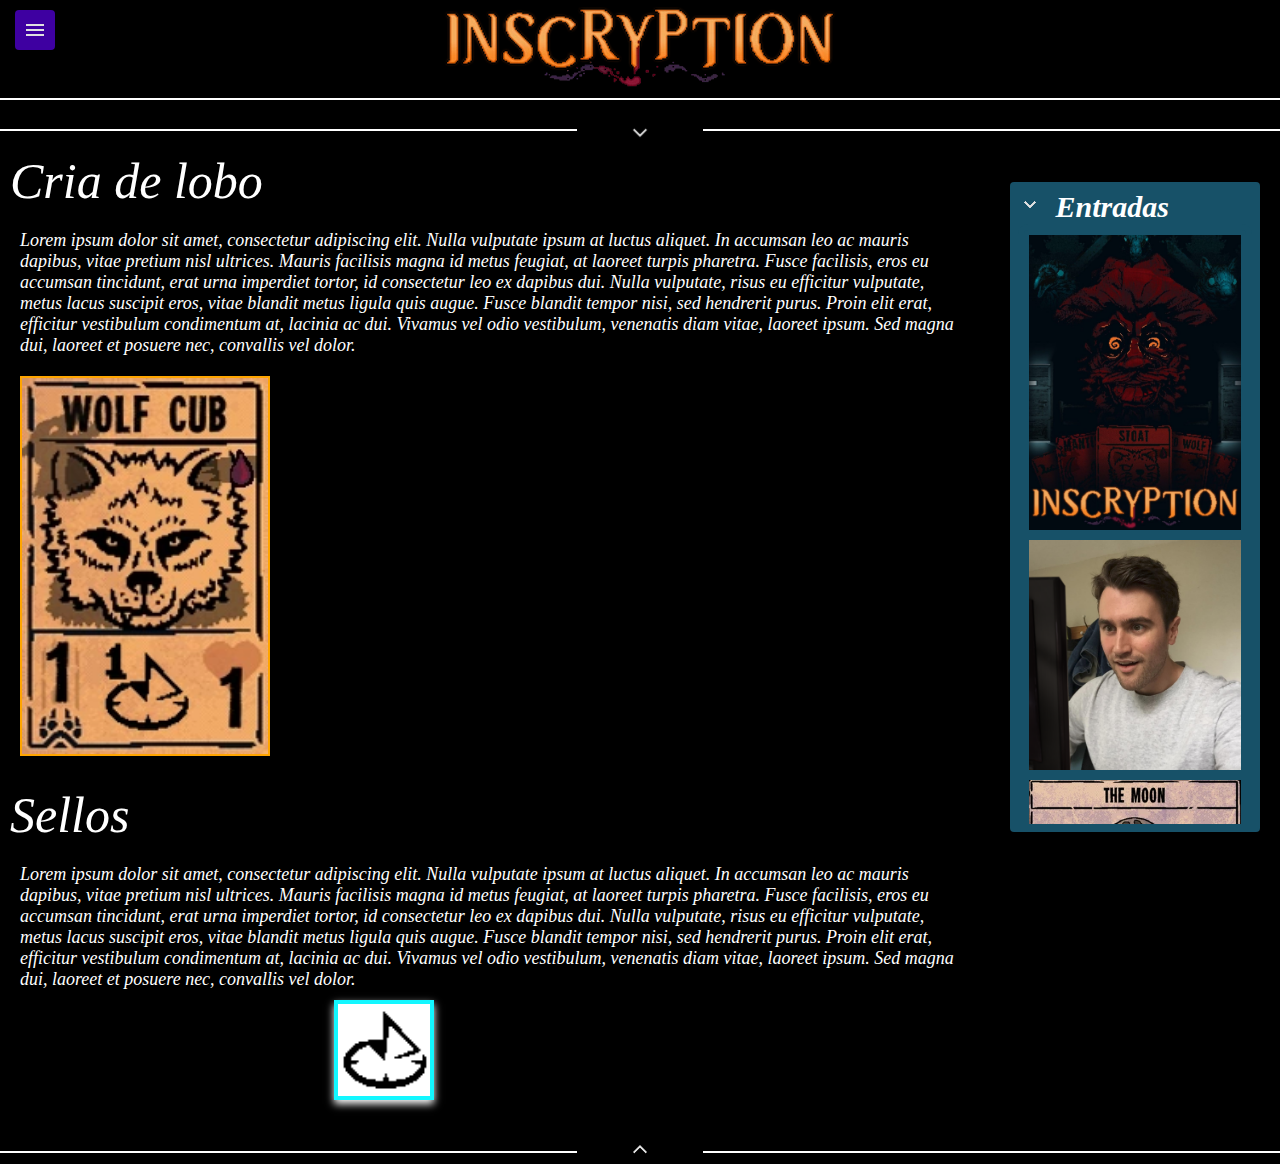
<file: WolfCub.html>
|<!DOCTYPE html> 

<html lang="es">


<title> Inscryption Wiki </title>

<head>
  <link rel="icon" type="image/webp" href="Inscryption images/General/General logo.webp">
  <link rel="stylesheet" href="style.css">
</head>
<body>
  <section class="Heading">
      <details class="marcodemenu">
        <summary>
          <img class="menucerrado" src="GUI elements/Menu.png">
          <img class="menuabierto" src="GUI elements/open menu.png">
        </summary>
        <div class="menu-list">
          <ul>
            <li><a href="Index.html#Cards">Cartas</a></li>
            <li><a href="Index.html#Sellos">Sellos</a></li>
            <li><a href="Index.html#Progreso">Progreso</a></li>
          </ul>
        </div>
      </details>
    <a href="Index.html" target="_self" title="Index"> <img src="Inscryption images/General/General logo.webp"> </a>
  </section>
    <a href="#bottom">
    <div class="greatline"> 
      <hr>
      <img src="GUI elements/^ downward.png">
      <hr>
    </div>
  </a>
  <aside class="for-table">
    <div class="entries">
      <details open>
        <summary>
            Entradas
        </summary>
        <div class="scrollable">
          <table class="img-sostenedor">
            <tr>
              <td>
                <a href="Index.html" target = "_self" title="Index">
                  <img class = table-img src= "Inscryption images/General/INSCRYPTION LOO.jpeg">
                </a>
              </td>
            </tr>
            <tr>
            <tr>
              <td>
                <a href="Luke.html" target = "_self" title="Luke">
                  <img class = table-img src= "Inscryption images/General/Luke.png">
                </a>
              </td>
            </tr>
            <tr>
              <td>
                <a href="TheMoonCard.html" target = "_self" title="Moon card">
                  <img class = table-img src= "Inscryption images/First Stage/Cards/MoonCard.webp">
                </a>
              </td>
            </tr>
            <tr>
              <td>
                <a href="Adder.html" target = "_self" title="Adder card">
                  <img class = table-img src= "Inscryption images/First Stage/Cards/Adder.webp">
                </a>
              </td>
            </tr>
            <tr>
              <td>
                <a href="BlackGoat.html" target = "_self" title="BlackGoat">
                  <img class = table-img src= "Inscryption images/First Stage/Cards/BlackGoat.webp">
                </a>
              </td>
            </tr>
            <tr>
              <td>
                <a href="CagedWolf.html" target = "_self" title="CagedWolf">
                  <img class = table-img src= "Inscryption images/First Stage/Cards/CagedWolf.webp">
                </a>
              </td>
            </tr>
            <tr>
              <td>
                <a href="Flying Ant.html" target = "_self" title="Flying Ant">
                  <img class = table-img src= "Inscryption images/First Stage/Cards/Flying Ant.webp">
                </a>
              </td>
            </tr>
            <tr>
              <td>
                <a href="Great White.html" target = "_self" title="Great White">
                  <img class = table-img src= "Inscryption images/First Stage/Cards/Great White.webp">
                </a>
              </td>
            </tr>
            <tr>
              <td>
                <a href="MantisGod.html" target = "_self" title="MantisGod">
                  <img class = table-img src= "Inscryption images/First Stage/Cards/MantisGod.webp">
                </a>
              </td>
            </tr>
            <tr>
              <td>
                <a href="RabbitPelt.html" target = "_self" title="RabbitPelt">
                  <img class = table-img src= "Inscryption images/First Stage/Cards/RabbitPelt.webp">
                </a>
              </td>
            </tr>
            <tr>
              <td>
                <a href="Squirrel.html" target = "_self" title="Squirrel">
                  <img class = table-img src= "Inscryption images/First Stage/Cards/Squirrel.webp">
                </a>
              </td>
            </tr>
            <tr>
              <td>
                <a href="Starvation.html" target = "_self" title="Starvation">
                  <img class = table-img src= "Inscryption images/First Stage/Cards/Starvation.webp">
                </a>
              </td>
            </tr>
            <tr>
              <td>
                <a href="Stoat.html" target = "_self" title="Stoat">
                  <img class = table-img src= "Inscryption images/First Stage/Cards/Stoat.webp">
                </a>
              </td>
            </tr>
            <tr>
              <td>
                <a href="Wolf.html" target = "_self" title="Wolf">
                  <img class = table-img src= "Inscryption images/First Stage/Cards/Wolf.webp">
                </a>
              </td>
            </tr>
          </table>
        </div>
      </details>
    </div>

  </aside>

  <p class = big_text>Cria de lobo</p>
  <p class = normal_text>Lorem ipsum dolor sit amet, consectetur adipiscing elit. Nulla vulputate ipsum at luctus aliquet. In accumsan leo ac mauris dapibus, vitae pretium nisl ultrices. Mauris facilisis magna id metus feugiat, at laoreet turpis pharetra. Fusce facilisis, eros eu accumsan tincidunt, erat urna imperdiet tortor, id consectetur leo ex dapibus dui. Nulla vulputate, risus eu efficitur vulputate, metus lacus suscipit eros, vitae blandit metus ligula quis augue. Fusce blandit tempor nisi, sed hendrerit purus. Proin elit erat, efficitur vestibulum condimentum at, lacinia ac dui. Vivamus vel odio vestibulum, venenatis diam vitae, laoreet ipsum. Sed magna dui, laoreet et posuere nec, convallis vel dolor.</p>
 <div class="recipiente">
    <div class="semi-recipiente">
      <a href="Inscryption images/First Stage/Cards/WolfCub.webp"> <img class="card-img" src="Inscryption images/First Stage/Cards/WolfCub.webp"> 
        <img class="expandir2" src="GUI elements/Fullscreen.png">
      </a>
    </div>
  </div>


  <div class="espacio"></div>
  <p class = big_text>Sellos</p>
  <p class = normal_text>Lorem ipsum dolor sit amet, consectetur adipiscing elit. Nulla vulputate ipsum at luctus aliquet. In accumsan leo ac mauris dapibus, vitae pretium nisl ultrices. Mauris facilisis magna id metus feugiat, at laoreet turpis pharetra. Fusce facilisis, eros eu accumsan tincidunt, erat urna imperdiet tortor, id consectetur leo ex dapibus dui. Nulla vulputate, risus eu efficitur vulputate, metus lacus suscipit eros, vitae blandit metus ligula quis augue. Fusce blandit tempor nisi, sed hendrerit purus. Proin elit erat, efficitur vestibulum condimentum at, lacinia ac dui. Vivamus vel odio vestibulum, venenatis diam vitae, laoreet ipsum. Sed magna dui, laoreet et posuere nec, convallis vel dolor.</p>
  <div class="recipiente-sellos">
    <div class="semi-recipiente">
      <a href="Inscryption images/First Stage/Sigils/evolve.png"> <img class="sigil-img" src="Inscryption images/First Stage/Sigils/evolve.png">
      <img class="expandir" src="GUI elements/Fullscreen-black.png"> </a>
    </div>
  </div>

  


  <footer>
    <a href="#">
      <div id="bottom" class="greatline"> 
        <hr>
        <img src="GUI elements/^.png">
        <hr>
      </div>
    </a>
  </footer>
</body>

</html>
</file>
<file: style.css>
* {
    margin: 0;
    padding: 0;
    box-sizing: border-box;
}
html{
    scroll-behavior: smooth;
    height:100%;
}

body{
    background-color: #000000;
    margin:0px;
    padding-top: 100px;
    height:100%;
}
h1{
    color:#FFFFFF;

}

.Heading{
    user-select: none;
    position:fixed;
    display: flex;
    background: #000;
    top:0;
    width: 100%;
    height:100px;
    border-bottom: #FFFFFF solid 2px;
    z-index: 10;
}
.Heading img{
    position:absolute;
    display: block;
    width:auto;
    /*margin: 0 auto;*/
    left:50%;
    top:50%;
    transform:translate(-50%, -50%);
    /*top:50%;
    transform: translateY(-50%);*/
}


.table-img{
    /*margin-right: 50px;
    margin-top: 12px;*/
    width: 100%;
    height: auto;
}

.img-sostenedor{
    border: 1px solid #175168;
    border-width: 6px;
    border-radius: 10px;  
    border-collapse: separate;
    border-spacing: 0px;
    width:100%;
    overflow: hidden;
}

.img-sostenedor td{
    border: 1px solid #175168;
    border-width: 5px;
    border-collapse:separate;
    overflow: hidden;
}   
.ordinary-button{
    font-size: 25px;
    background-color: #FF9400;
    color:#FFFFFF;
    border-radius: 40px;
    padding: 10px;
}

.ordinary-button:hover{
    background-color: blueviolet;

}


.big_text{
    margin-top: 10px;
    margin-left: 10px;
    font-size: 50px;
    color: white;
    font-style: oblique;
}

.normal_text{
    margin-top: 20px;
    margin-left: 20px;
    margin-bottom: 0%;
    padding-bottom: 10px;
    margin-right: 25%;
    font-size: 18px;
    color: white;
    font-style: italic;
    font-weight: 500;
}
.for-table{
    float: right;
}


.entries{
    padding: 8px;
    user-select: none;
    margin-top: 40px;
    margin-right: 20px;
    background: #175168;
    width:250px;
    border-radius: 4px;
}
.entries summary{
    list-style: none;
    cursor: pointer;    
    font-size: 30px;
    font-weight: bold;
    font-style: oblique;
    color: white;
}


.entries details summary::before{
    content: url('GUI elements/^ sideways.png');
    display: inline-block;
    transform: rotate(0deg);
    transition: transform 0.2s ease;
    font-style: normal;
    margin-right: 6px;
}
.entries details[open] summary::before{
    transform: rotate(90deg);
}

.scrollable{
    scrollbar-color: white black;
    max-height: 600px;
    overflow-y:scroll;

}
.greatline{
    user-select: none;
    display: flex;
    align-items: center;
    justify-content: center;
    gap:4%;    
}
.greatline hr{
    width:46%;
    border: none;
    border-top: 2px solid white;
}
.greatline img{
    display:block;

}
#bottom{
    margin-top: 40px;
}

.marcodemenu{
    position: relative;
    display: inline-block;
    margin: 10px 15px;
}

.marcodemenu summary{
    cursor:pointer;
    background-color: rgb(62, 0, 161);
    width:fit-content;
    height:fit-content;
    padding: 20px 20px;
    list-style:none;
    border: none;
    border-radius: 4px;
    box-shadow: #FFFFFF;
    position: relative;

}

.menuabierto{
    position:absolute;
    top:0;    
    left:0;
}
.menucerrado{
    position:absolute;
    top:0;    
    left:0;
}


.marcodemenu[open] .menucerrado{
    display: none;
}
.marcodemenu:not([open]) .menuabierto{
    display: none;
}

.menu-list{
    font-size: 20px;
    font-style: italic;
    color: #FFFFFF;
    background-color: #FFFFFF;
    position: absolute;
    border-radius: 4px;
    left: 0px;
    box-shadow: 0 4px 8px rgb(255, 255, 255);
}
.menu-list li{
    border-top: 1px solid #000;
    padding:10px 20px;
    border-radius: 4px;
}
.menu-list ul{
    list-style:none;
}

.menu-list a{
    text-decoration: none;
    color: rgb(50, 50, 245);
    font-style: "calibri";
    font-family: sans-serif;
    font-weight: bold;
    text-shadow: 4px 1px 10px rgb(0, 0, 0);
}
.marcodemenu summary:hover{
    background-color: #db41f0;
}

.menu-list a:hover{
    color:rgb(18, 134, 163);
    text-decoration: underline;
    font-size: 22px;
}

.img-standard{
    width:600px;
    height: auto;
    margin-left: 20px;
    border: 2px solid orange;
}
.recipiente{
    position: relative;
    width: fit-content;
    height: fit-content;

}
.recipiente .expandir{
    position: absolute;
    top: 6px;
    right: 6px;
    visibility: hidden;
}
.recipiente:hover .expandir{
    visibility: inherit;    
}

.fakedirection{
    height: 100px;
    display: block;
    visibility:hidden;
}

.sigil-table{
    margin-top: 10px;
    border: 1px solid #0d8327;
    border-width: 6px;
    border-radius: 8px;  
    border-collapse: separate;
    border-spacing: 0px;
    overflow: hidden;
    background-color: #FFFFFF;
    max-width: 70%;
}

.sigil-table th{
    text-align: left;   
    border: 1px solid #0d8327;
    border-width: 3px;
    padding-right:10px;
    padding-left: 3px;

}

.sigil-table .secondrow{
    text-decoration: underline;
    font-style: italic;
    text-shadow:2px 2px #cbd855;
    font-weight: bold;
    vertical-align: middle;
    padding: 10px 10px;
}
.sigil-table .firstcolumn{
    text-align: center;    
}

.sigil-table td{
    border: 1px solid #0d8327;
    max-width: fit-content;
    border-width: 3px;
    border-collapse:separate;
    overflow: hidden;
    text-align: left;
    font-style: oblique;
    padding-left: 3px;
    padding-left: 3px;
    padding-right: 3px;
}

.smalltable-img{
    width:60px;
    height:60px;

}

.espacio{
    height:20px;
    visibility: hidden;
    display:block;
}

.progreso-desplegable{
    display: inline-block;
    user-select: none;

}
.progreso-desplegable summary{
    list-style: none;
    cursor: pointer;    
    font-size: 50px;
    font-style: oblique;
    color: white;
    padding-left: 10px;
}

.progreso-desplegable summary::before{
    content: url('GUI elements/^ big sideways.png');

    display: inline-block;
    transform: rotate(0deg);
    transition: transform 0.2s ease;
    font-style: normal;
    margin-right: 6px;
}

.progreso-desplegable[open] summary::before{
    transform: rotate(90deg);

}

.dosenuna{
    display: flex;
}
.dosenuna img{
    max-width: 250px;
}

.card-img{
    width:250px;
    height: auto;
    margin-top: 10px;
    margin-left: 20px;
    border: 2px solid orange;
}
.recipiente-sellos{
    position: relative;
    width:60%;    

}
.semi-recipiente{
    position: relative;
    width: fit-content;
    height: fit-content;
    margin: 0 auto;
}
.semi-recipiente .expandir{
    position: absolute;
    top: 6px;
    right: 6px;
    visibility: hidden;
}
.semi-recipiente:hover .expandir{
    visibility: inherit;    
}
.semi-recipiente .expandir2{
    position: absolute;
    top: 15px;
    right: 6px;
    visibility: hidden;
    border-radius: 40px;
    border: 4px solid black;
    background-color: #000;
}
.semi-recipiente:hover .expandir2{
    visibility: inherit;    
}

.sigil-img{
    display:block;
    width:100px;
    background-color: white;
    border: 4px solid #13f7ff;
    box-shadow: 0 4px 8px rgb(255, 255, 255);

}

.semi-recipiente-video{
    position: relative;
    width: fit-content;
    height: fit-content;
    margin: 0 auto;
    border: 4px solid #ff0000;
}

.semi-recipiente-video .expandir{
    position: absolute;
    top: 50%;
    right: 50%;
    transform: translate(50%,-50%);
    width:40px;
    border-radius: 40px;
    background-color: white;
}
.semi-recipiente-video .foto-video{
    width:300px;
    height: auto;
    display: inline-block;
    
}

footer{
    display: block;
}
</file>
